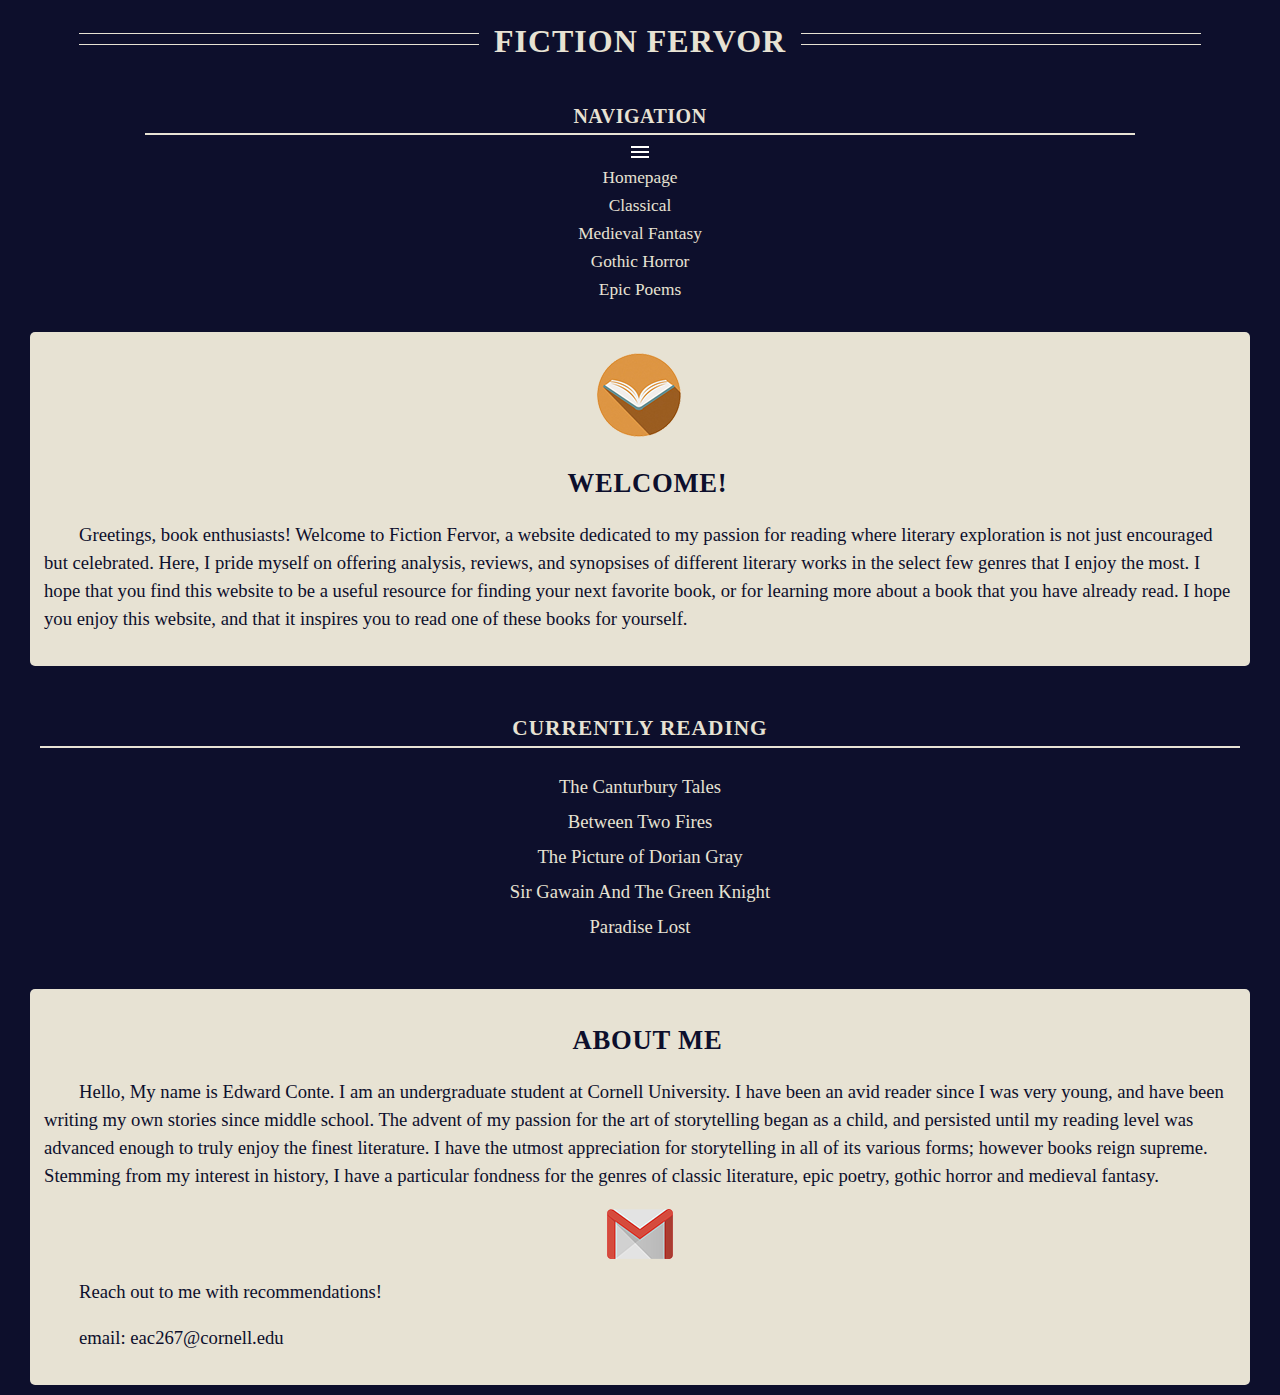
<file: index.html>
<!DOCTYPE html>
<html lang="en">

<head>
  <meta charset="UTF-8">
  <meta name="viewport" content="width=device-width, initial-scale=1">

  <title>Fiction Fervor</title>
  <link rel="stylesheet" href="styles/site.css">
</head>

<body>
    <section>
        <div>
            <!-- Page Header -->
            <header>
                <h1 class="pagetitle"><span>Fiction Fervor</span></h1>
            </header>
        </div>
    </section>

    <section>
        <div class="navmenu">
            <!-- Navigation Bar -->
            <nav>
                <h2 class="navh">Navigation</h2>
                <!-- Source: https://fonts.google.com/icons?selected=Material+Symbols+Outlined:menu_open:FILL@0;wght@400;GRAD@0;opsz@24&icon.platform=ios -->
                <img class="navimg" src="images/menu.png" alt="menu" height="24" width="24">
                    <ul>
                        <li><a href="index.html">Homepage</a></li>
                        <li><a href="classics.html">Classical</a></li>
                        <li><a href="fantasy.html">Medieval Fantasy</a></li>
                        <li><a href="horror.html">Gothic Horror</a></li>
                        <li><a href="poetry.html">Epic Poems</a></li>
                    </ul>
            </nav>
        </div>
    </section>

    <section>
        <div class="text">
            <!-- Source: https://www.pngwing.com/en/free-png-bruwz/download -->
            <img class="logo" src="images/book.png" alt="book" width="105" height="100">
            <h2>Welcome!</h2>
                <p>
                    <!-- Source: (original work) Edward Conte -->
                    Greetings, book enthusiasts!

                    Welcome to Fiction Fervor, a website dedicated to my passion for reading where literary exploration is not just encouraged but celebrated. Here, I pride myself on offering analysis, reviews, and synopsises of different literary works in the select few genres that I enjoy the most. I hope that you find this website to be a useful resource for finding your next favorite book, or for learning more about a book that you have already read. I hope you enjoy this website, and that it inspires you to read one of these books for yourself.
                </p>
        </div>
    </section>

    <section>
        <div class="current">
            <h3>Currently Reading</h3>
                <ul>
                    <li>The Canturbury Tales</li>
                    <li>Between Two Fires</li>
                    <li>The Picture of Dorian Gray</li>
                    <li>Sir Gawain And The Green Knight</li>
                    <li>Paradise Lost</li>
                </ul>
        </div>
    </section>

    <section>
        <div class="text">
            <!-- Source: (original work) Edward Conte -->
            <h2>About Me</h2>
                <p>
                    Hello, My name is Edward Conte. I am an undergraduate student at Cornell University. I have been an avid reader since I was very young, and have been writing my own stories since middle school. The advent of my passion for the art of storytelling began as a child, and persisted until my reading level was advanced enough to truly enjoy the finest literature. I have the utmost appreciation for storytelling in all of its various forms; however books reign supreme. Stemming from my interest in history, I have a particular fondness for the genres of classic literature, epic poetry, gothic horror and medieval fantasy.
                </p>
                <!-- Source: https://www.stickpng.com/img/icons-logos-emojis/tech-companies/google-gmail-logo -->
                <img class=gmail src="images/gmail.png" alt="gmail logo" height="50" width="66">
                    <p>Reach out to me with recommendations!</p>
                    <p>email: eac267@cornell.edu</p>
        </div>
    </section>

</body>

</html>
</file>
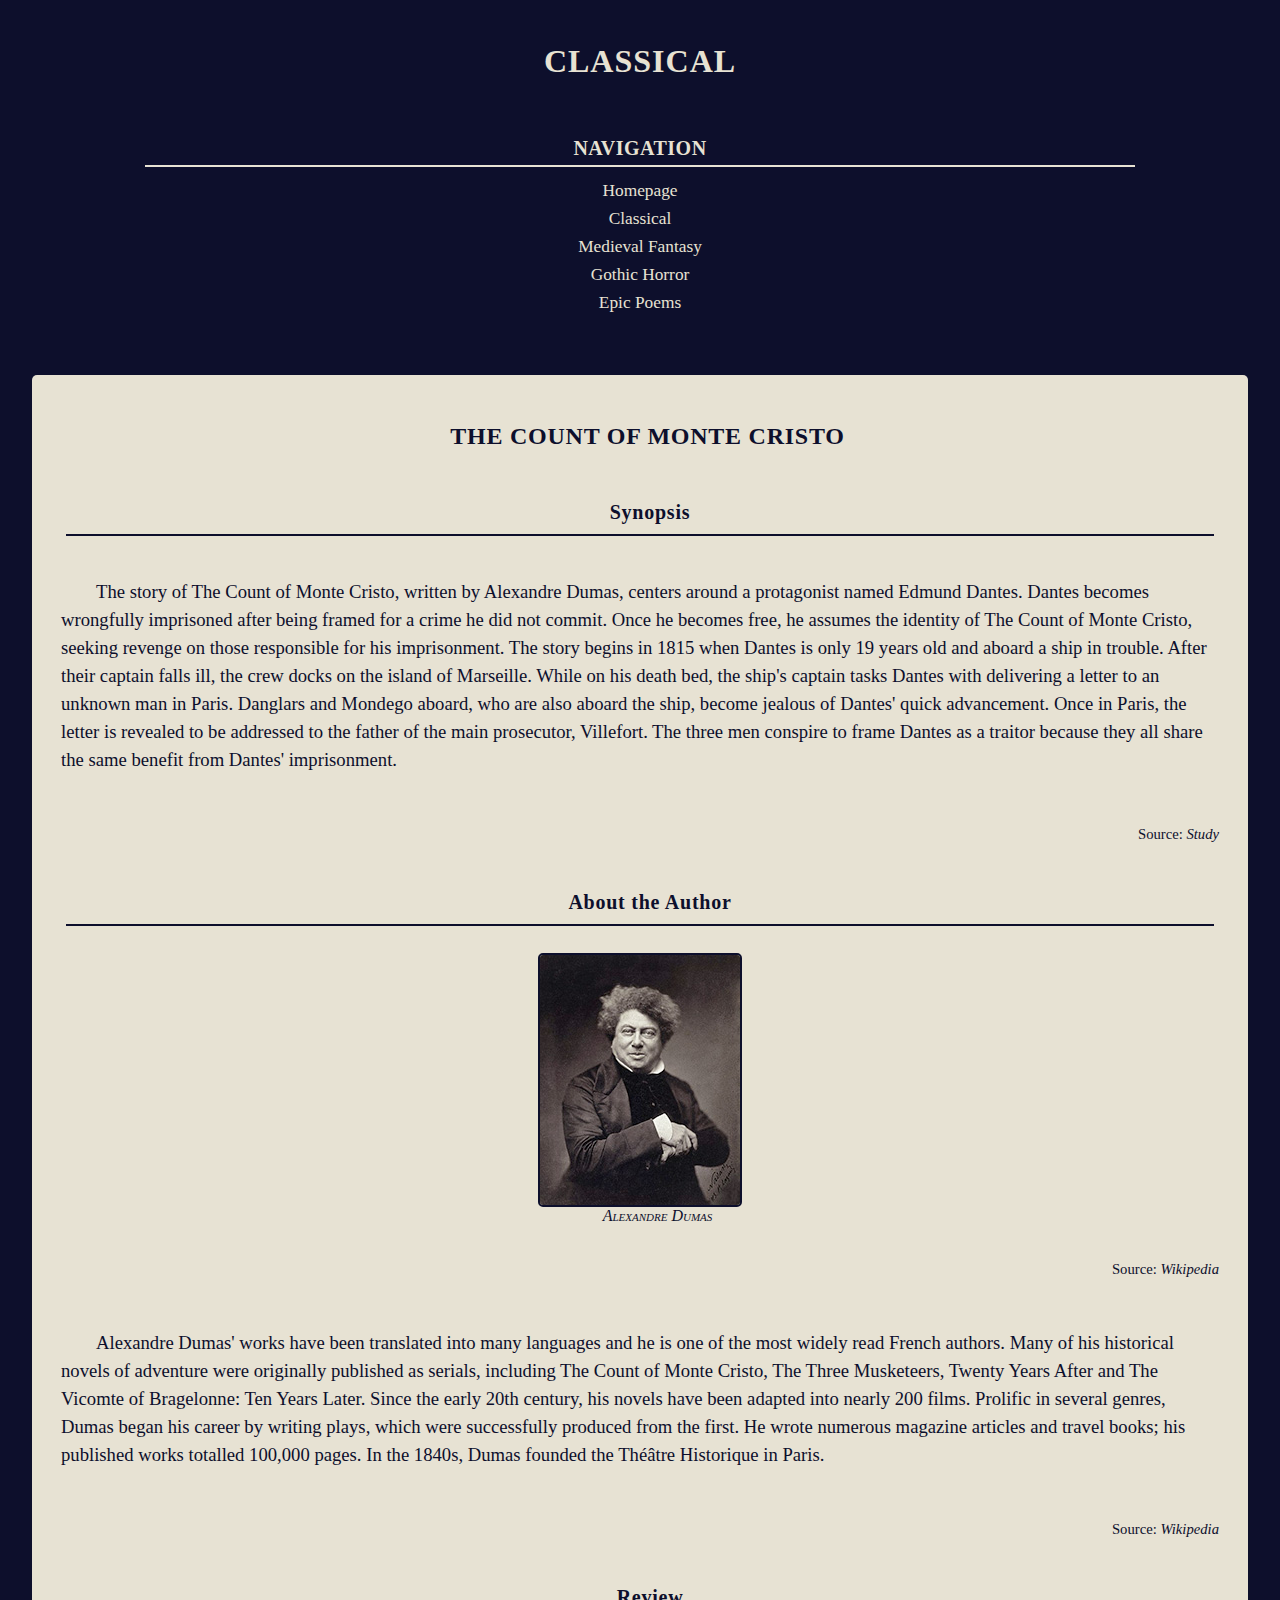
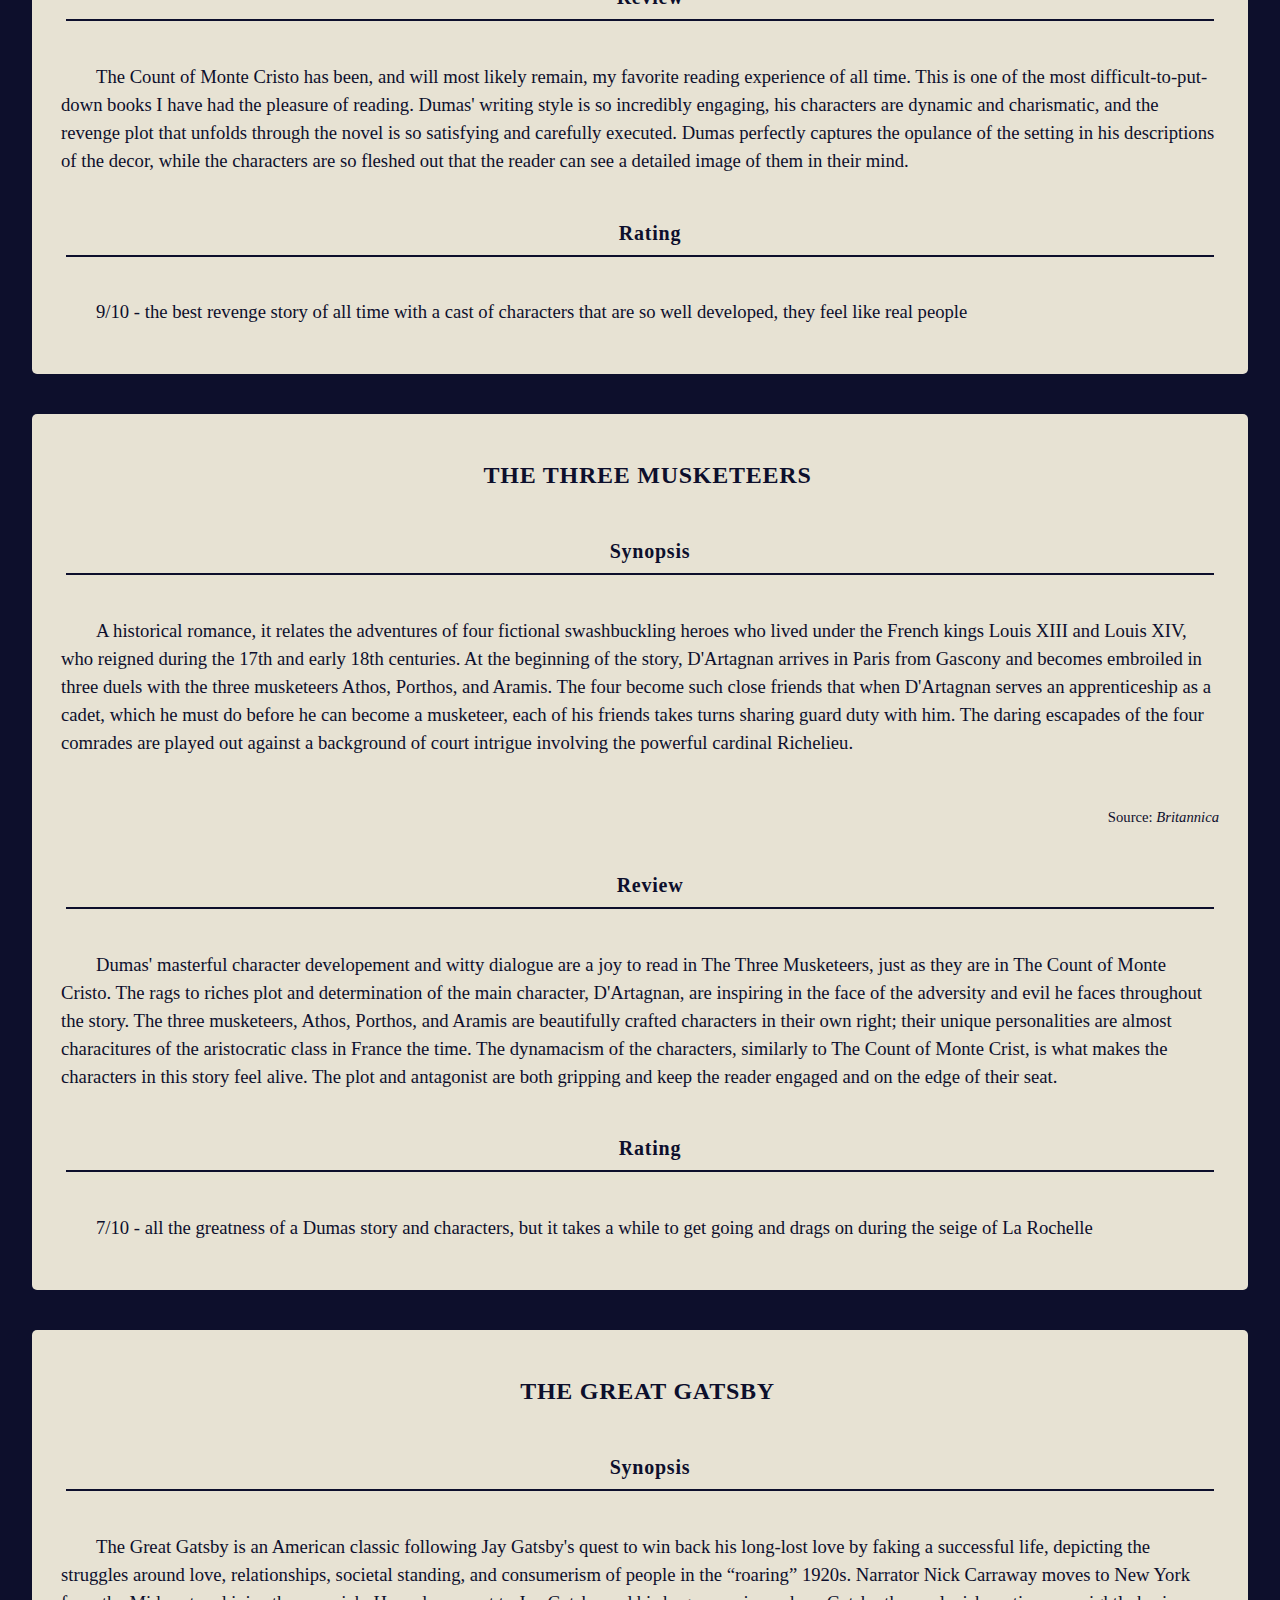
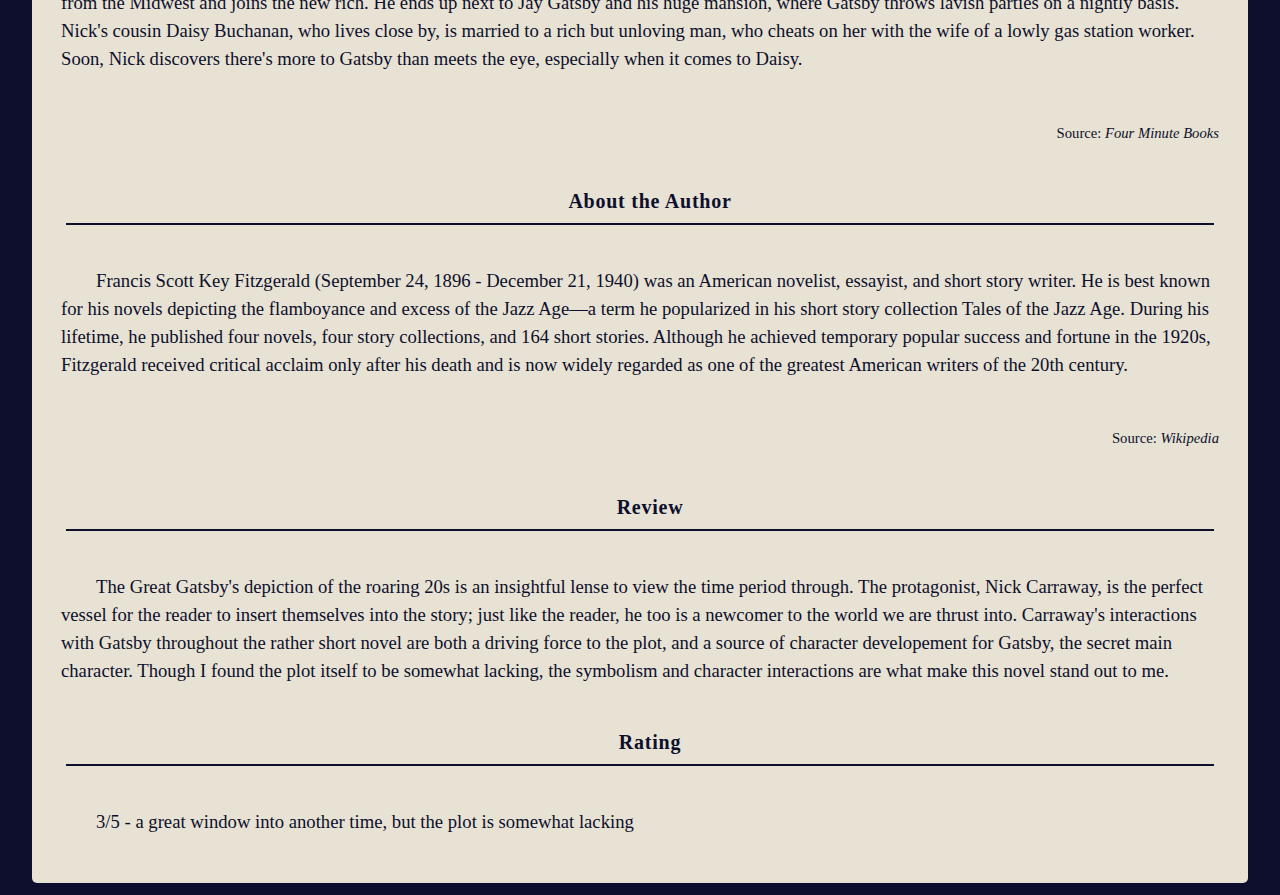
<file: classics.html>
<!DOCTYPE html>
<html lang="en">

<head>
  <meta charset="UTF-8">
  <meta name="viewport" content="width=device-width, initial-scale=1">

  <title>Classical</title>
  <link rel="stylesheet" href="styles/site.css">
</head>

<body>
  <section>
    <div class="pagetitle">
      <!-- Page Header -->
      <header>
        <h1 class="pagetitle">Classical</h1>
      </header>
    </div>
  </section>

  <section>
    <div class="navmenu">
    <!-- Navigation Bar -->
      <nav>
        <h2 class="navh">Navigation</h2>
          <ul>
            <li><a href="index.html">Homepage</a></li>
            <li><a href="classics.html">Classical</a></li>
            <li><a href="fantasy.html">Medieval Fantasy</a></li>
            <li><a href="horror.html">Gothic Horror</a></li>
            <li><a href="poetry.html">Epic Poems</a></li>
          </ul>
      </nav>
    </div>
  </section>

  <section>
    <div class="book">
      <h3>The Count of Monte Cristo</h3>

        <h4>Synopsis</h4>
          <p>
            The story of The Count of Monte Cristo, written by Alexandre Dumas, centers around a protagonist named Edmund Dantes. Dantes becomes wrongfully imprisoned after being framed for a crime he did not commit. Once he becomes free, he assumes the identity of The Count of Monte Cristo, seeking revenge on those responsible for his imprisonment.

            The story begins in 1815 when Dantes is only 19 years old and aboard a ship in trouble. After their captain falls ill, the crew docks on the island of Marseille. While on his death bed, the ship's captain tasks Dantes with delivering a letter to an unknown man in Paris. Danglars and Mondego aboard, who are also aboard the ship, become jealous of Dantes' quick advancement. Once in Paris, the letter is revealed to be addressed to the father of the main prosecutor, Villefort. The three men conspire to frame Dantes as a traitor because they all share the same benefit from Dantes' imprisonment.
          </p>
          <p class="cite">
            <!-- Source: https://study.com/academy/lesson/the-count-of-monte-cristo-summary-characters.html#:~:text=The%20Count%20of%20Monte%20Cristo%20follows%20the%20protagonist%2C%20Edmund%20Dantes,the%20Count%20of%20Monte%20Cristo. -->
            Source: <cite><a href="https://study.com/academy/lesson/the-count-of-monte-cristo-summary-characters.html#:~:text=The%20Count%20of%20Monte%20Cristo%20follows%20the%20protagonist%2C%20Edmund%20Dantes,the%20Count%20of%20Monte%20Cristo.">Study</a></cite>
          </p>

        <h4>About the Author</h4>
          <figure>
            <img src="images/dumas.jpg" alt="Alexandre Dumas" height="250" width="200">
            <figcaption>Alexandre Dumas</figcaption>
            </figure>
            <p class="cite">
              <!-- Source: https://en.wikipedia.org/wiki/Alexandre_Dumas -->
              Source: <cite><a href="https://en.wikipedia.org/wiki/Alexandre_Dumas">Wikipedia</a></cite>
            </p>

          <p>
            Alexandre Dumas' works have been translated into many languages and he is one of the most widely read French authors. Many of his historical novels of adventure were originally published as serials, including The Count of Monte Cristo, The Three Musketeers, Twenty Years After and The Vicomte of Bragelonne: Ten Years Later. Since the early 20th century, his novels have been adapted into nearly 200 films. Prolific in several genres, Dumas began his career by writing plays, which were successfully produced from the first. He wrote numerous magazine articles and travel books; his published works totalled 100,000 pages. In the 1840s, Dumas founded the Théâtre Historique in Paris.
          </p>
          <p class="cite">
            <!-- Source: https://en.wikipedia.org/wiki/Alexandre_Dumas -->
            Source: <cite><a href="https://en.wikipedia.org/wiki/Alexandre_Dumas">Wikipedia</a></cite>
          </p>

        <h4>Review</h4>
          <!-- Source: (orginal work) Edward Conte -->
          <p>
            The Count of Monte Cristo has been, and will most likely remain, my favorite reading experience of all time. This is one of the most difficult-to-put-down books I have had the pleasure of reading. Dumas' writing style is so incredibly engaging, his characters are dynamic and charismatic, and the revenge plot that unfolds through the novel is so satisfying and carefully executed. Dumas perfectly captures the opulance of the setting in his descriptions of the decor, while the characters are so fleshed out that the reader can see a detailed image of them in their mind.
          </p>

        <h4>Rating</h4>
          <!-- Source: (orginal work) Edward Conte -->
          <p>
            9/10 - the best revenge story of all time with a cast of characters that are so well developed, they feel like real people
          </p>
    </div>
  </section>

  <section>
    <div class="book">
      <h3>The Three Musketeers</h3>

        <h4>Synopsis</h4>
          <p>
            A historical romance, it relates the adventures of four fictional swashbuckling heroes who lived under the French kings Louis XIII and Louis XIV, who reigned during the 17th and early 18th centuries. At the beginning of the story, D'Artagnan arrives in Paris from Gascony and becomes embroiled in three duels with the three musketeers Athos, Porthos, and Aramis. The four become such close friends that when D'Artagnan serves an apprenticeship as a cadet, which he must do before he can become a musketeer, each of his friends takes turns sharing guard duty with him. The daring escapades of the four comrades are played out against a background of court intrigue involving the powerful cardinal Richelieu.
          </p>
          <p class="cite">
            <!-- Source: https://www.britannica.com/topic/The-Three-Musketeers -->
            Source: <cite><a href="https://www.britannica.com/topic/The-Three-Musketeers">Britannica</a></cite>
          </p>

        <h4>Review</h4>
          <!-- Source: (orginal work) Edward Conte -->
          <p>
            Dumas' masterful character developement and witty dialogue are a joy to read in The Three Musketeers, just as they are in The Count of Monte Cristo. The rags to riches plot and determination of the main character, D'Artagnan, are inspiring in the face of the adversity and evil he faces throughout the story. The three musketeers, Athos, Porthos, and Aramis are beautifully crafted characters in their own right; their unique personalities are almost characitures of the aristocratic class in France the time. The dynamacism of the characters, similarly to The Count of Monte Crist, is what makes the characters in this story feel alive. The plot and antagonist are both gripping and keep the reader engaged and on the edge of their seat.
          </p>

        <h4>Rating</h4>
          <!-- Source: (orginal work) Edward Conte -->
          <p>
            7/10 - all the greatness of a Dumas story and characters, but it takes a while to get going and drags on during the seige of La Rochelle
          </p>
    </div>
  </section>

  <section>
    <div class="book">
      <h3>The Great Gatsby</h3>

        <h4>Synopsis</h4>
          <p>
            The Great Gatsby is an American classic following Jay Gatsby's quest to win back his long-lost love by faking a successful life, depicting the struggles around love, relationships, societal standing, and consumerism of people in the “roaring” 1920s.

            Narrator Nick Carraway moves to New York from the Midwest and joins the new rich. He ends up next to Jay Gatsby and his huge mansion, where Gatsby throws lavish parties on a nightly basis. Nick's cousin Daisy Buchanan, who lives close by, is married to a rich but unloving man, who cheats on her with the wife of a lowly gas station worker. Soon, Nick discovers there's more to Gatsby than meets the eye, especially when it comes to Daisy.
          </p>
          <p class="cite">
            <!-- Source: https://fourminutebooks.com/the-great-gatsby-summary/#:~:text=1%2DSentence%2DSummary%3A%20The,in%20the%20%E2%80%9Croaring%E2%80%9D%201920s. -->
            Source: <cite><a href="https://fourminutebooks.com/the-great-gatsby-summary/#:~:text=1%2DSentence%2DSummary%3A%20The,in%20the%20%E2%80%9Croaring%E2%80%9D%201920s.">Four Minute Books</a></cite>
          </p>

        <h4>About the Author</h4>
          <p>
            Francis Scott Key Fitzgerald (September 24, 1896 - December 21, 1940) was an American novelist, essayist, and short story writer. He is best known for his novels depicting the flamboyance and excess of the Jazz Age—a term he popularized in his short story collection Tales of the Jazz Age. During his lifetime, he published four novels, four story collections, and 164 short stories. Although he achieved temporary popular success and fortune in the 1920s, Fitzgerald received critical acclaim only after his death and is now widely regarded as one of the greatest American writers of the 20th century.
          </p>
          <p class="cite">
            <!-- Source: https://en.wikipedia.org/wiki/F._Scott_Fitzgerald -->
            Source: <cite><a href="https://en.wikipedia.org/wiki/F._Scott_Fitzgerald">Wikipedia</a></cite>
          </p>

        <h4>Review</h4>
          <!-- Source: (orginal work) Edward Conte -->
          <p>
            The Great Gatsby's depiction of the roaring 20s is an insightful lense to view the time period through. The protagonist, Nick Carraway, is the perfect vessel for the reader to insert themselves into the story; just like the reader, he too is a newcomer to the world we are thrust into. Carraway's interactions with Gatsby throughout the rather short novel are both a driving force to the plot, and a source of character developement for Gatsby, the secret main character. Though I found the plot itself to be somewhat lacking, the symbolism and character interactions are what make this novel stand out to me.
          </p>

        <h4>Rating</h4>
          <!-- Source: (orginal work) Edward Conte -->
          <p>
            3/5 - a great window into another time, but the plot is somewhat lacking
          </p>
    </div>
  </section>

</body>

</html>
</file>
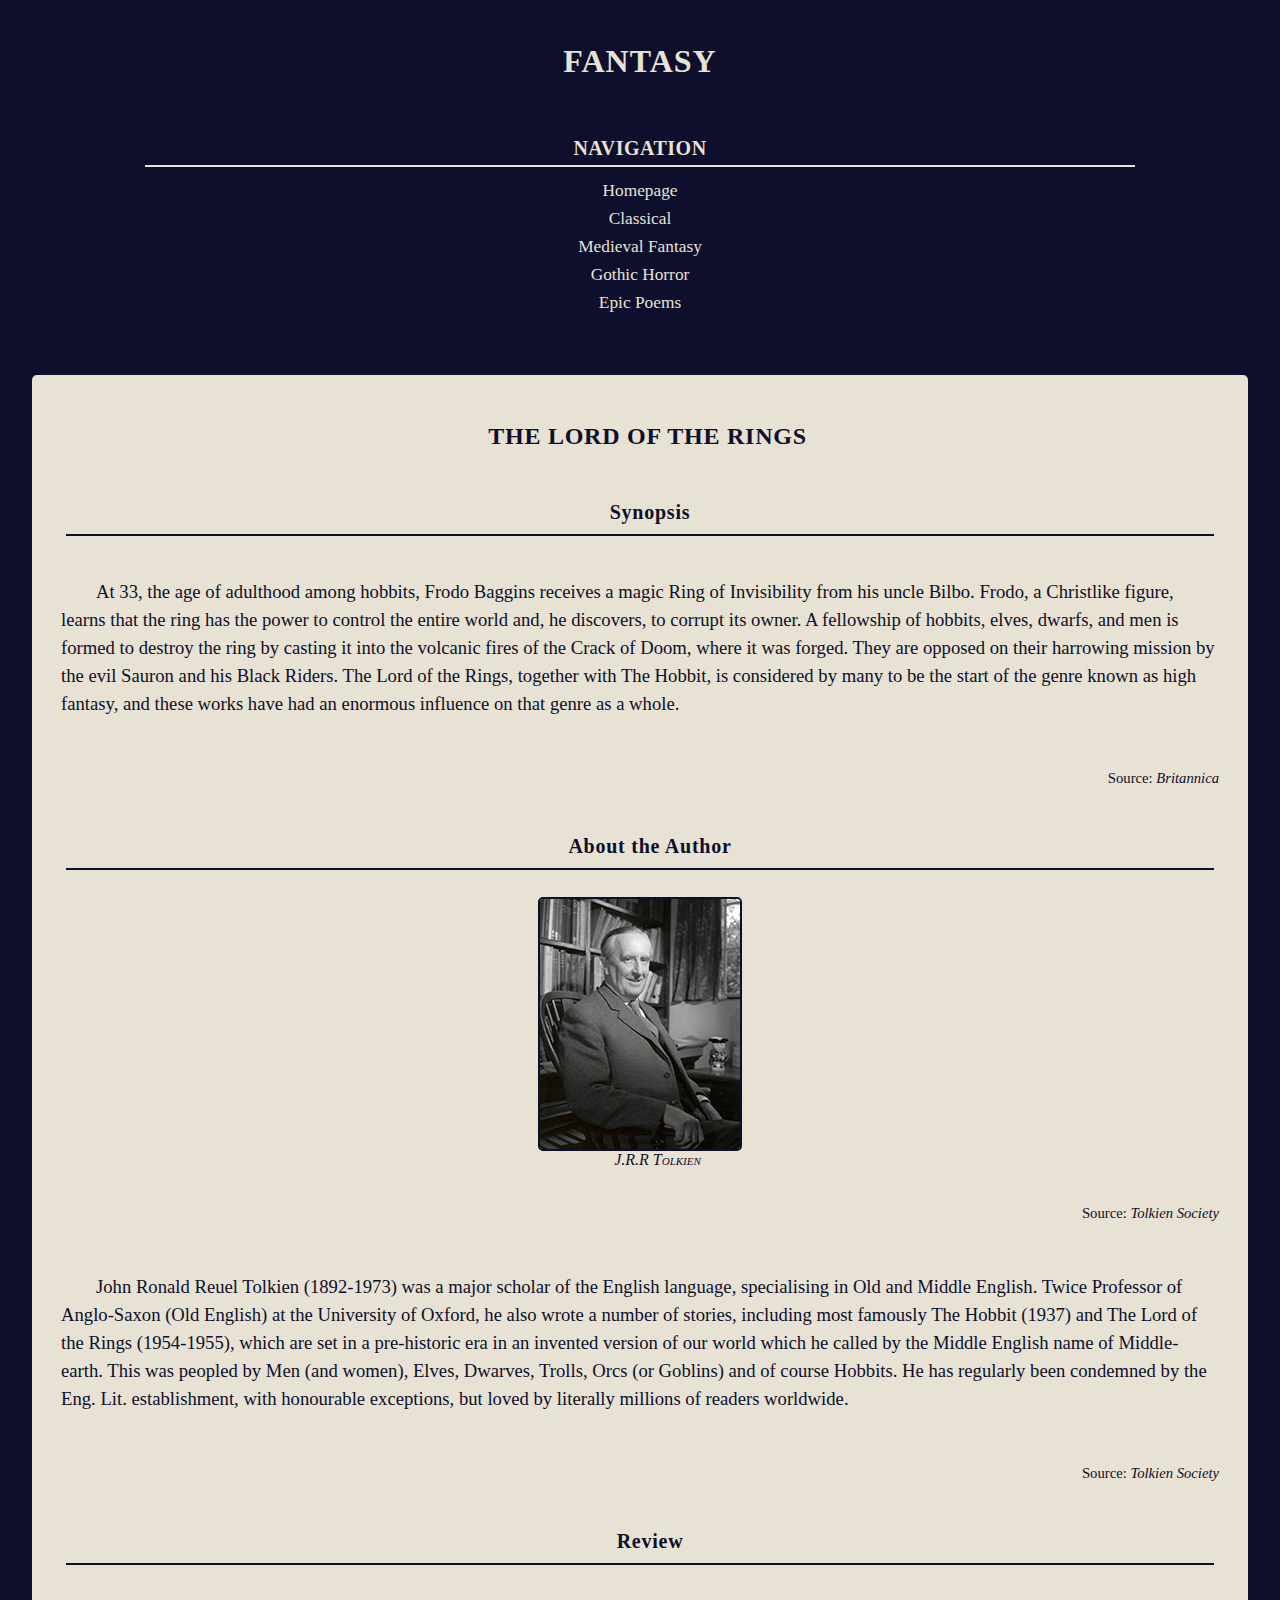
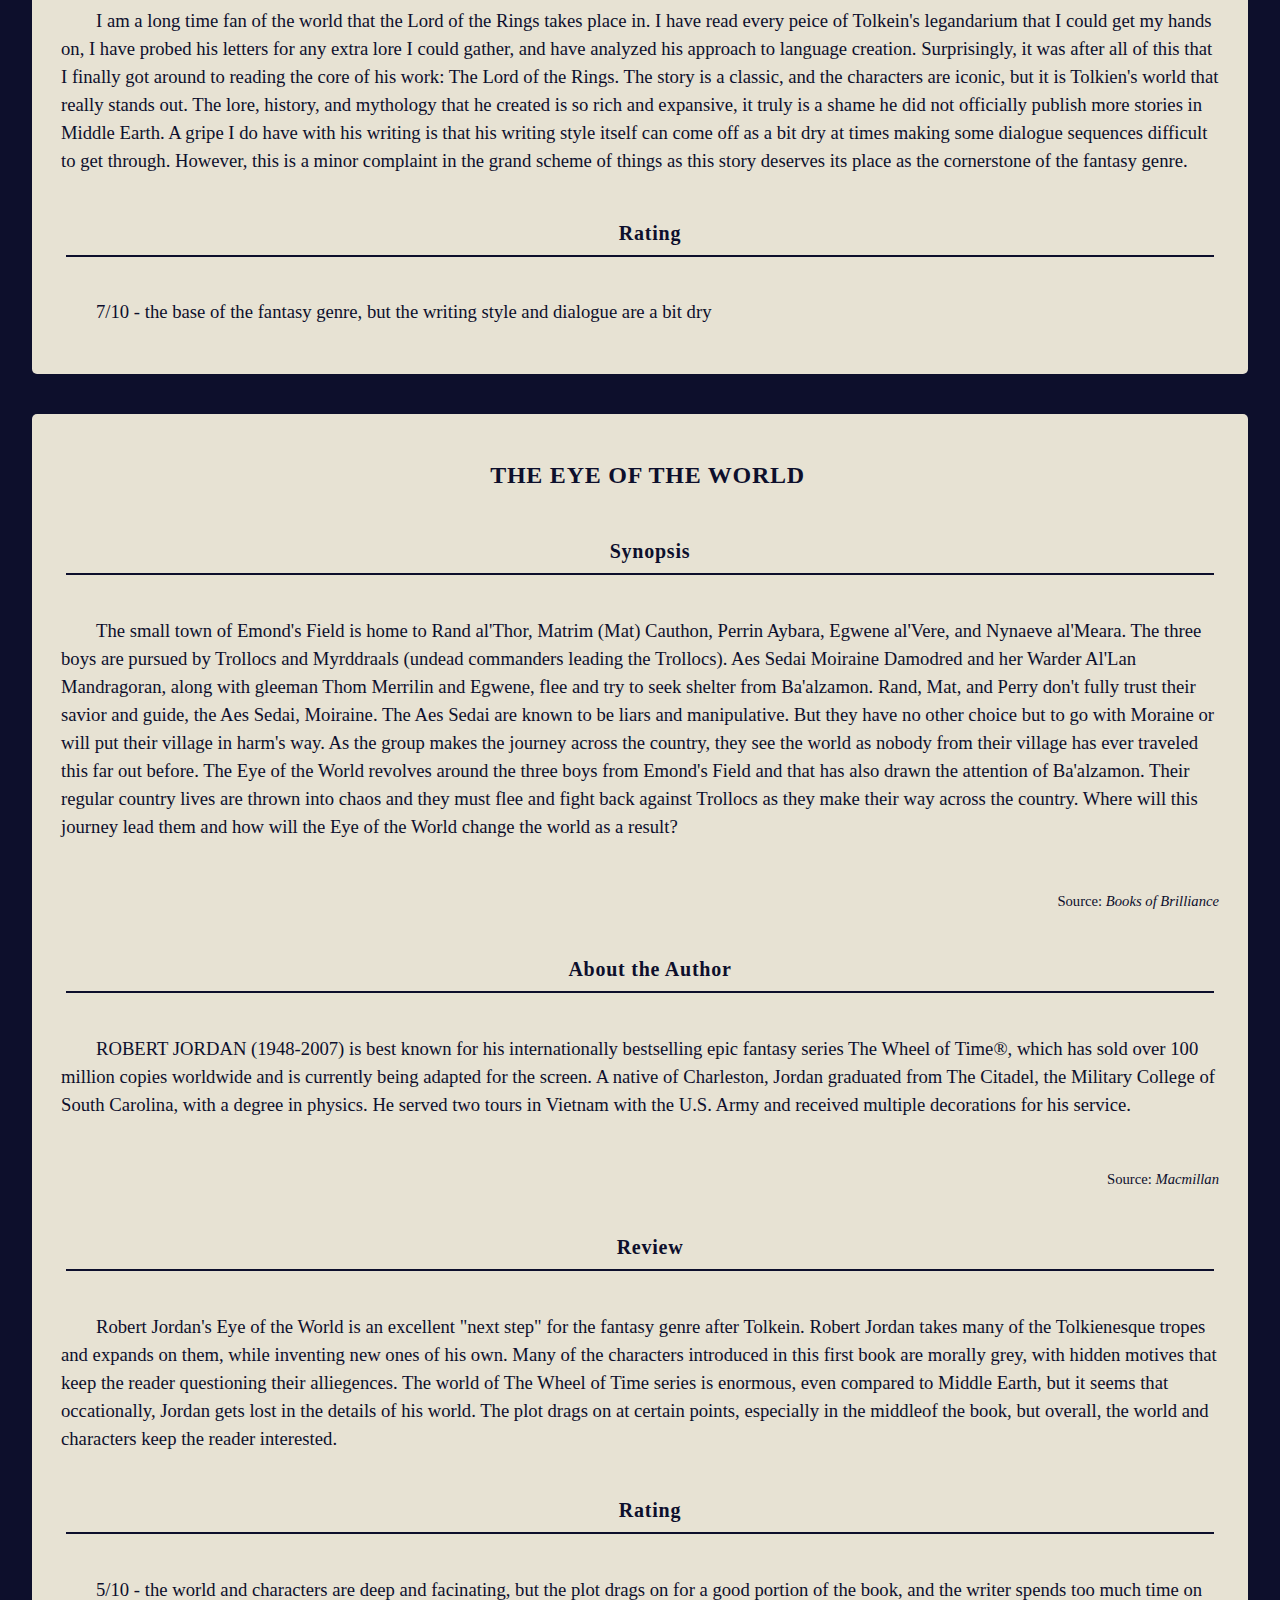
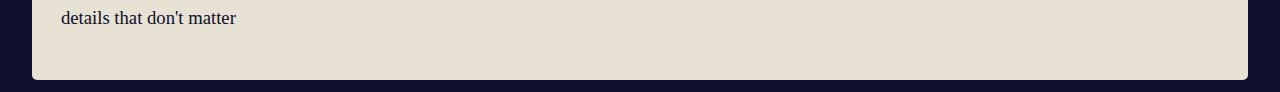
<file: fantasy.html>
<!DOCTYPE html>
<html lang="en">

<head>
  <meta charset="UTF-8">
  <meta name="viewport" content="width=device-width, initial-scale=1">

  <title>Medieval Fantasy</title>
  <link rel="stylesheet" href="styles/site.css">
</head>

<body>
  <section>
    <div class="pagetitle">
      <!-- Page Header -->
      <header>
        <h1 class="pagetitle">Fantasy</h1>
      </header>
    </div>
  </section>

  <section>
    <div class="navmenu">
    <!-- Navigation Bar -->
      <nav>
        <h2 class="navh">Navigation</h2>
          <ul>
            <li><a href="index.html">Homepage</a></li>
            <li><a href="classics.html">Classical</a></li>
            <li><a href="fantasy.html">Medieval Fantasy</a></li>
            <li><a href="horror.html">Gothic Horror</a></li>
            <li><a href="poetry.html">Epic Poems</a></li>
          </ul>
      </nav>
    </div>
  </section>

  <section>
    <div class="book">
      <h3>The Lord of the Rings</h3>

        <h4>Synopsis</h4>
          <p>
            At 33, the age of adulthood among hobbits, Frodo Baggins receives a magic Ring of Invisibility from his uncle Bilbo. Frodo, a Christlike figure, learns that the ring has the power to control the entire world and, he discovers, to corrupt its owner. A fellowship of hobbits, elves, dwarfs, and men is formed to destroy the ring by casting it into the volcanic fires of the Crack of Doom, where it was forged. They are opposed on their harrowing mission by the evil Sauron and his Black Riders.

            The Lord of the Rings, together with The Hobbit, is considered by many to be the start of the genre known as high fantasy, and these works have had an enormous influence on that genre as a whole.
          </p>
          <p class="cite">
            <!-- Source: https://www.britannica.com/topic/The-Lord-of-the-Rings -->
            Source: <cite><a href="https://www.britannica.com/topic/The-Lord-of-the-Rings">Britannica</a></cite>
          </p>

        <h4>About the Author</h4>
          <figure>
            <img src="images/tolkien.jpg" alt="J.R.R Tolkien" height="250" width="200">
            <figcaption>J.R.R Tolkien</figcaption>
          </figure>
          <p class="cite">
            <!-- Source: https://www.tolkiensociety.org/author/biography/ -->
            Source: <cite><a href="https://www.tolkiensociety.org/author/biography/">Tolkien Society</a></cite>
          </p>

          <p>
            John Ronald Reuel Tolkien (1892-1973) was a major scholar of the English language, specialising in Old and Middle English. Twice Professor of Anglo-Saxon (Old English) at the University of Oxford, he also wrote a number of stories, including most famously The Hobbit (1937) and The Lord of the Rings (1954-1955), which are set in a pre-historic era in an invented version of our world which he called by the Middle English name of Middle-earth. This was peopled by Men (and women), Elves, Dwarves, Trolls, Orcs (or Goblins) and of course Hobbits. He has regularly been condemned by the Eng. Lit. establishment, with honourable exceptions, but loved by literally millions of readers worldwide.
          </p>
          <p class="cite">
            <!-- Source: https://www.tolkiensociety.org/author/biography/ -->
            Source: <cite><a href="https://www.tolkiensociety.org/author/biography/">Tolkien Society</a></cite>
          </p>

        <h4>Review</h4>
          <!-- Source: (original work) Edward Conte -->
          <p>
            I am a long time fan of the world that the Lord of the Rings takes place in. I have read every peice of Tolkein's legandarium that I could get my hands on, I have probed his letters for any extra lore I could gather, and have analyzed his approach to language creation. Surprisingly, it was after all of this that I finally got around to reading the core of his work: The Lord of the Rings. The story is a classic, and the characters are iconic, but it is Tolkien's world that really stands out. The lore, history, and mythology that he created is so rich and expansive, it truly is a shame he did not officially publish more stories in Middle Earth. A gripe I do have with his writing is that his writing style itself can come off as a bit dry at times making some dialogue sequences difficult to get through. However, this is a minor complaint in the grand scheme of things as this story deserves its place as the cornerstone of the fantasy genre.
          </p>

        <h4>Rating</h4>
          <!-- Source: (original work) Edward Conte -->
          <p>
            7/10 - the base of the fantasy genre, but the writing style and dialogue are a bit dry
          </p>
    </div>
  </section>

  <section>
    <div class="book">
      <h3>The Eye of the World</h3>

        <h4>Synopsis</h4>
          <p>
            The small town of Emond's Field is home to Rand al'Thor, Matrim (Mat) Cauthon, Perrin Aybara, Egwene al'Vere, and Nynaeve al'Meara. The three boys are pursued by Trollocs and Myrddraals (undead commanders leading the Trollocs). Aes Sedai Moiraine Damodred and her Warder Al'Lan Mandragoran, along with gleeman Thom Merrilin and Egwene, flee and try to seek shelter from Ba'alzamon.

            Rand, Mat, and Perry don't fully trust their savior and guide, the Aes Sedai, Moiraine. The Aes Sedai are known to be liars and manipulative. But they have no other choice but to go with Moraine or will put their village in harm's way. As the group makes the journey across the country, they see the world as nobody from their village has ever traveled this far out before.

            The Eye of the World revolves around the three boys from Emond's Field and that has also drawn the attention of Ba'alzamon. Their regular country lives are thrown into chaos and they must flee and fight back against Trollocs as they make their way across the country. Where will this journey lead them and how will the Eye of the World change the world as a result?
          </p>
          <p class="cite">
            <!-- Source: https://booksofbrilliance.com/2022/09/03/the-eye-of-the-world/#:~:text=The%20Eye%20of%20the%20World%20revolves%20around%20the%20three%20boys,their%20way%20across%20the%20country. -->
            Source: <cite><a href="https://booksofbrilliance.com/2022/09/03/the-eye-of-the-world/#:~:text=The%20Eye%20of%20the%20World%20revolves%20around%20the%20three%20boys,their%20way%20across%20the%20country.">Books of Brilliance</a></cite>
          </p>

        <h4>About the Author</h4>
          <p>
            ROBERT JORDAN (1948-2007) is best known for his internationally bestselling epic fantasy series The Wheel of Time®, which has sold over 100 million copies worldwide and is currently being adapted for the screen. A native of Charleston, Jordan graduated from The Citadel, the Military College of South Carolina, with a degree in physics. He served two tours in Vietnam with the U.S. Army and received multiple decorations for his service.
          </p>
          <p class="cite">
            <!-- Source: https://us.macmillan.com/author/robertjordan -->
            Source: <cite><a href="https://us.macmillan.com/author/robertjordan">Macmillan</a></cite>
          </p>

        <h4>Review</h4>
          <!-- Source: (original work) Edward Conte -->
          <p>
            Robert Jordan's Eye of the World is an excellent "next step" for the fantasy genre after Tolkein. Robert Jordan takes many of the Tolkienesque tropes and expands on them, while inventing new ones of his own. Many of the characters introduced in this first book are morally grey, with hidden motives that keep the reader questioning their alliegences. The world of The Wheel of Time series is enormous, even compared to Middle Earth, but it seems that occationally, Jordan gets lost in the details of his world. The plot drags on at certain points, especially in the middleof the book, but overall, the world and characters keep the reader interested.
          </p>

        <h4>Rating</h4>
          <!-- Source: (original work) Edward Conte -->
          <p>
            5/10 - the world and characters are deep and facinating, but the plot drags on for a good portion of the book, and the writer spends too much time on details that don't matter
          </p>
    </div>
  </section>

</body>

</html>
</file>
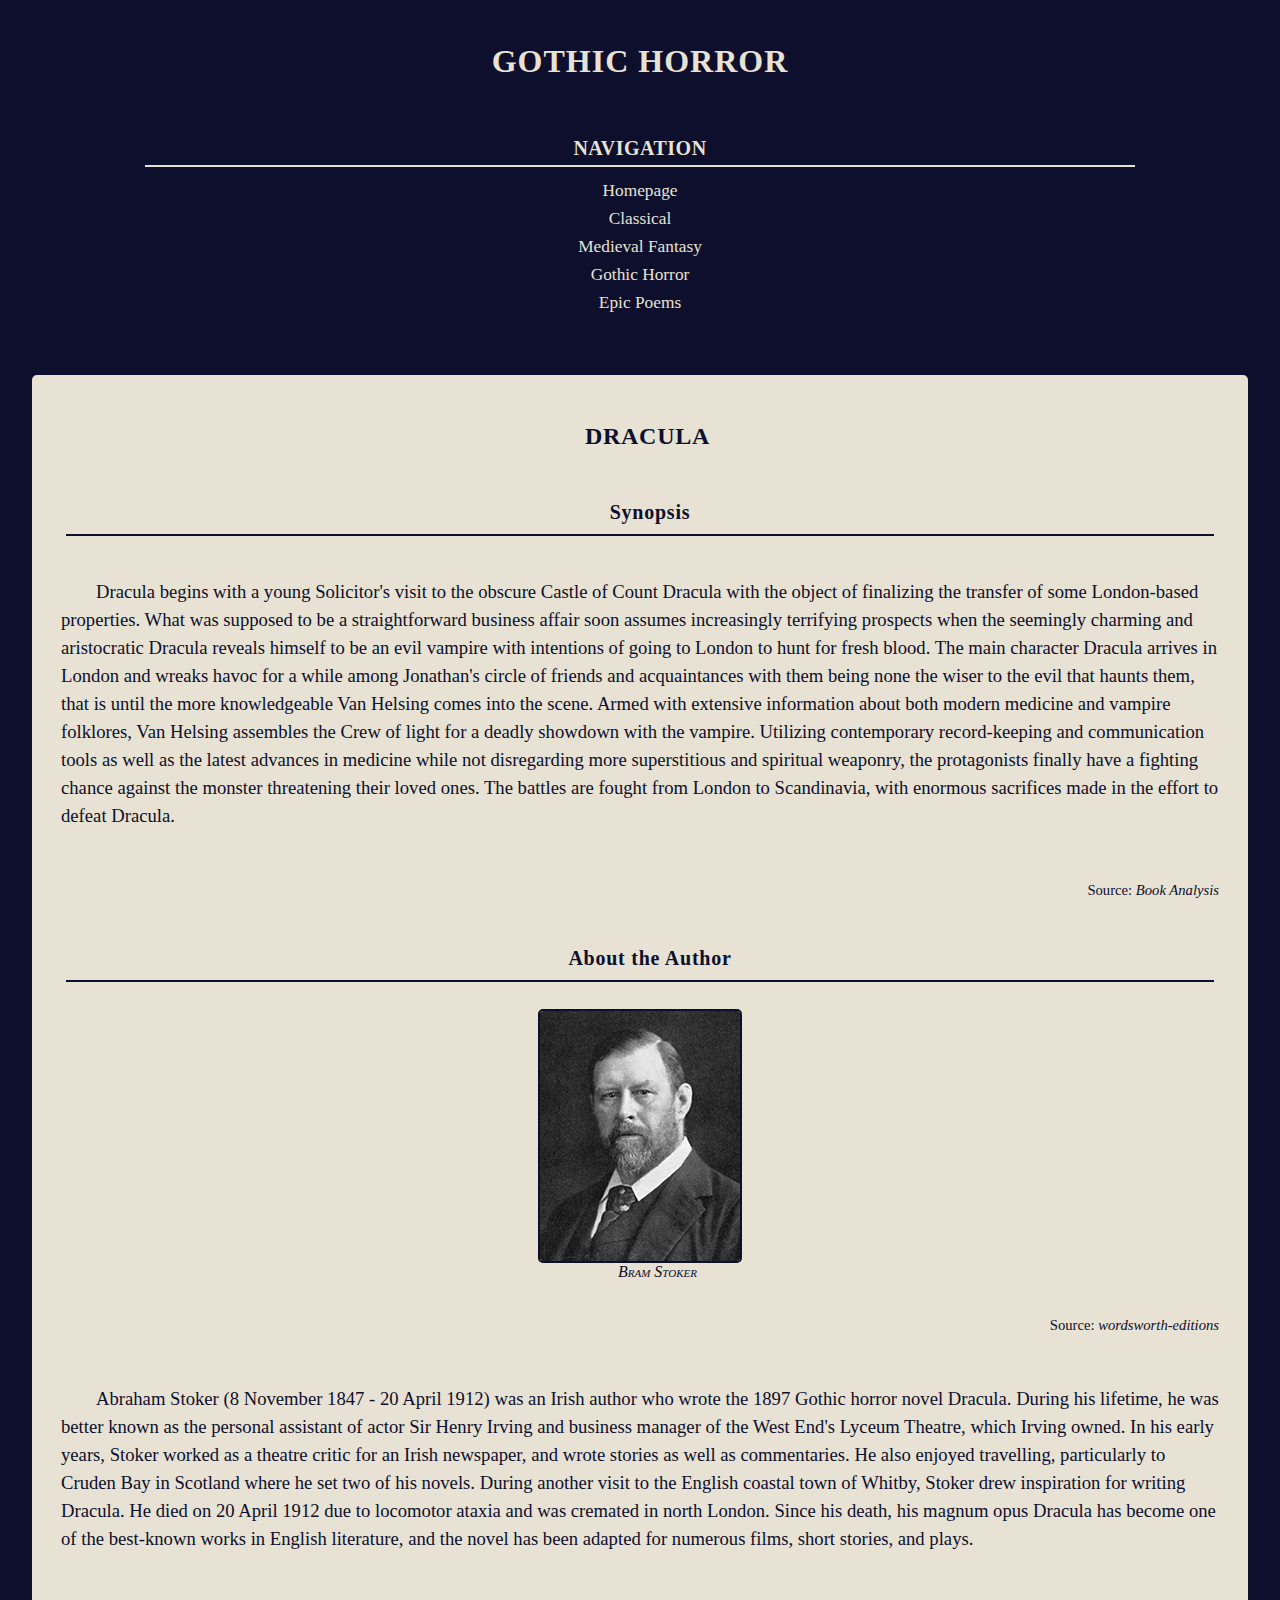
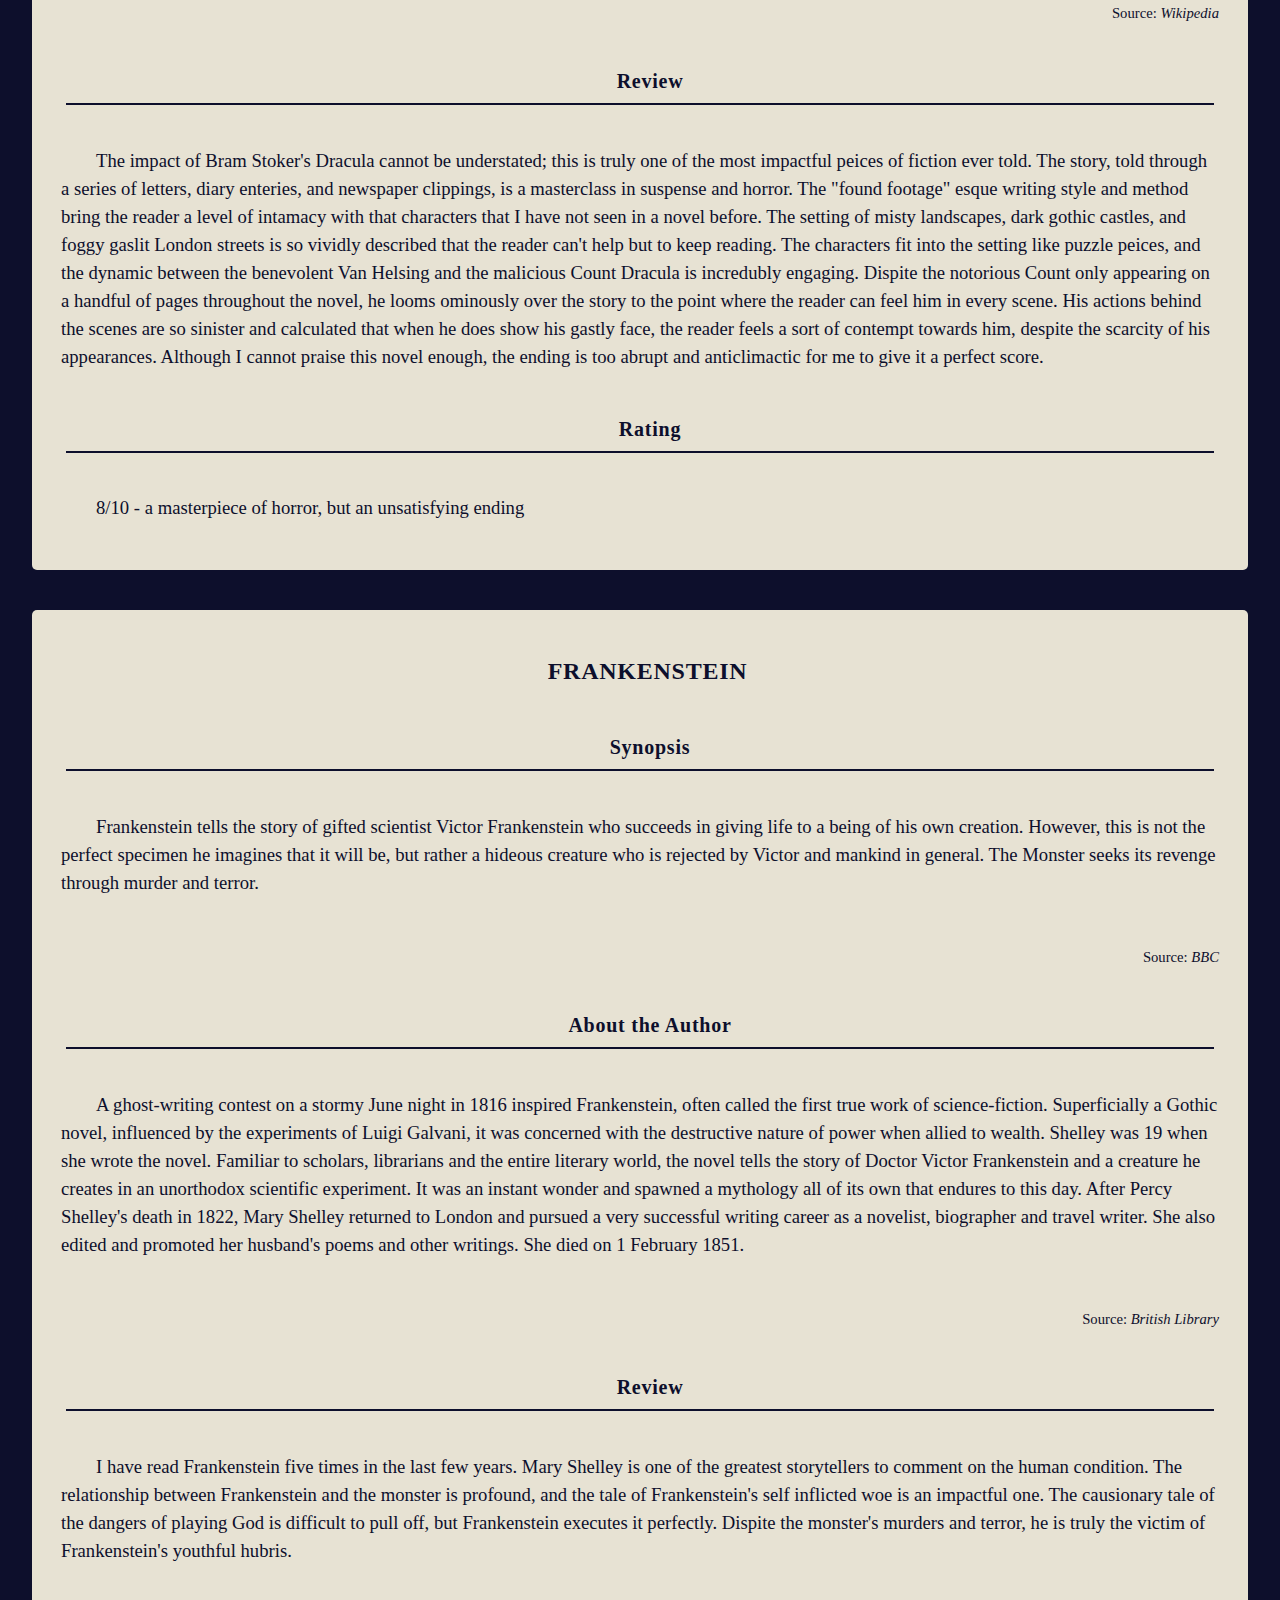
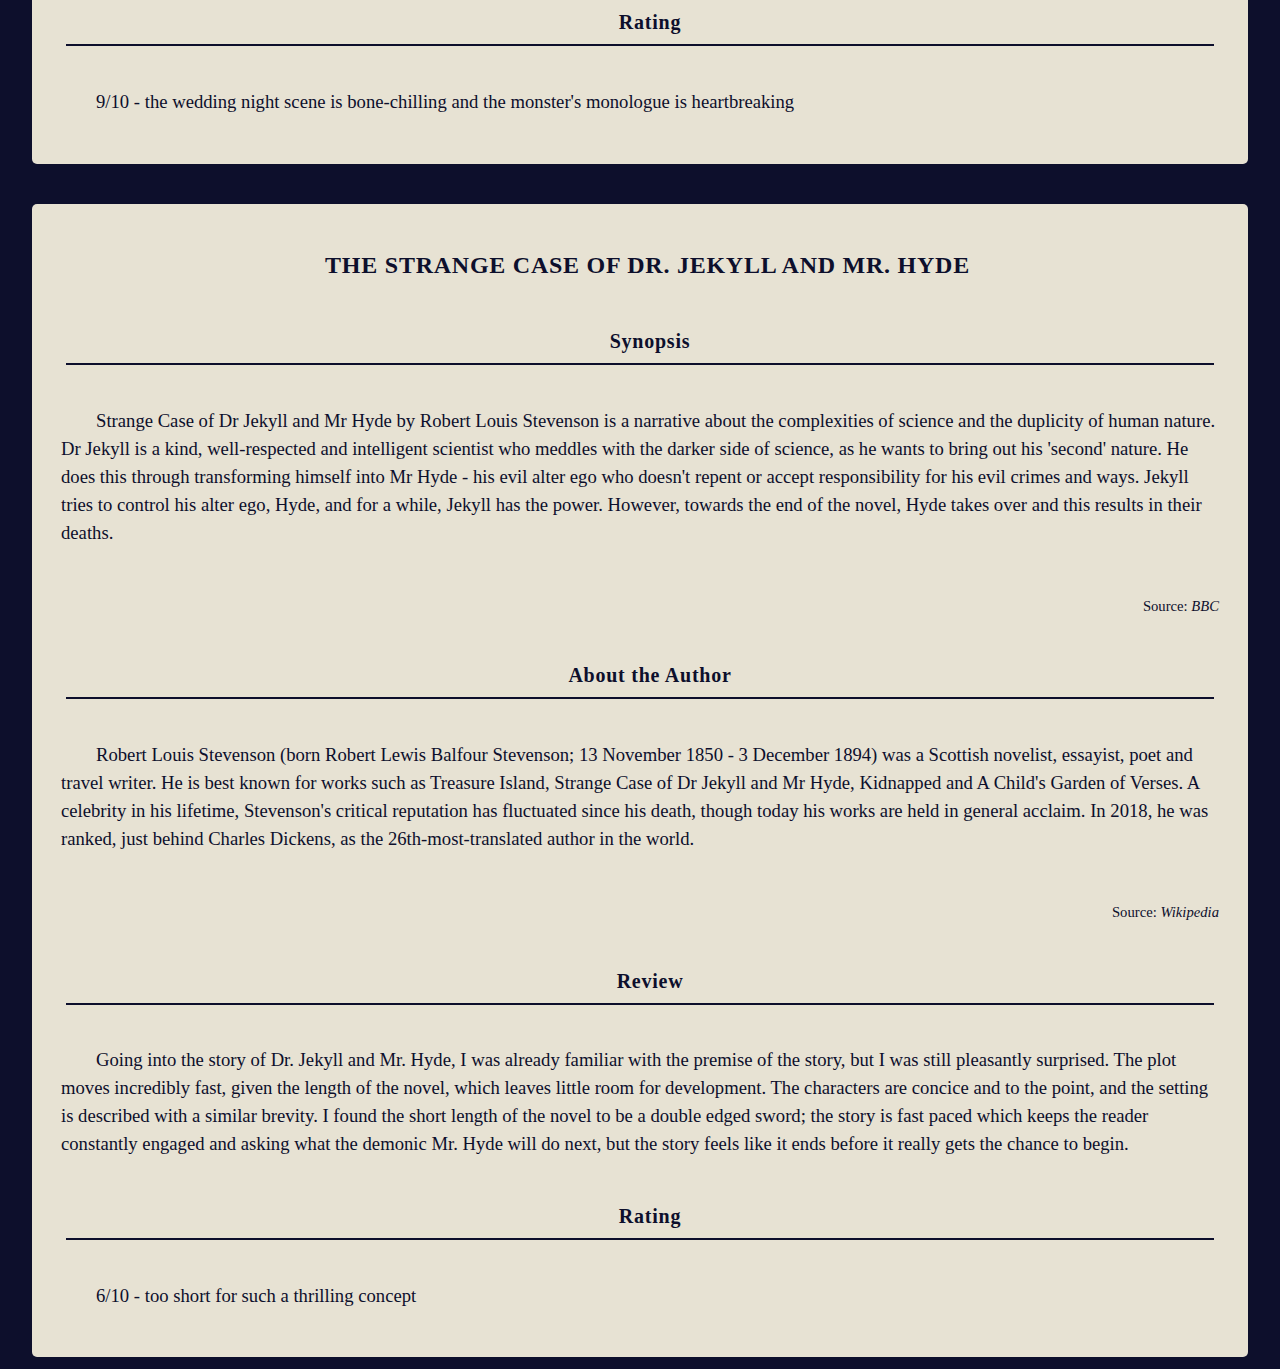
<file: horror.html>
<!DOCTYPE html>
<html lang="en">

<head>
  <meta charset="UTF-8">
  <meta name="viewport" content="width=device-width, initial-scale=1">

  <title>Gothic Horror</title>
  <link rel="stylesheet" href="styles/site.css">
</head>

<body>
  <section>
    <div class="pagetitle">
      <!-- Page Header -->
      <header>
        <h1 class="pagetitle">Gothic Horror</h1>
      </header>
    </div>
  </section>

  <section>
    <div class="navmenu">
    <!-- Navigation Bar -->
      <nav>
        <h2 class="navh">Navigation</h2>
          <ul>
            <li><a href="index.html">Homepage</a></li>
            <li><a href="classics.html">Classical</a></li>
            <li><a href="fantasy.html">Medieval Fantasy</a></li>
            <li><a href="horror.html">Gothic Horror</a></li>
            <li><a href="poetry.html">Epic Poems</a></li>
          </ul>
      </nav>
    </div>
  </section>

  <section>
    <div class="book">
      <h3>Dracula</h3>

        <h4>Synopsis</h4>
          <p>
            Dracula begins with a young Solicitor's visit to the obscure Castle of Count Dracula with the object of finalizing the transfer of some London-based properties. What was supposed to be a straightforward business affair soon assumes increasingly terrifying prospects when the seemingly charming and aristocratic Dracula reveals himself to be an evil vampire with intentions of going to London to hunt for fresh blood.

            The main character Dracula arrives in London and wreaks havoc for a while among Jonathan's circle of friends and acquaintances with them being none the wiser to the evil that haunts them, that is until the more knowledgeable Van Helsing comes into the scene. Armed with extensive information about both modern medicine and vampire folklores, Van Helsing assembles the Crew of light for a deadly showdown with the vampire. Utilizing contemporary record-keeping and communication tools as well as the latest advances in medicine while not disregarding more superstitious and spiritual weaponry, the protagonists finally have a fighting chance against the monster threatening their loved ones. The battles are fought from London to Scandinavia, with enormous sacrifices made in the effort to defeat Dracula.
          </p>
          <p class="cite">
            <!-- Source: https://bookanalysis.com/bram-stoker/dracula/summary/ -->
            Source: <cite><a href="https://bookanalysis.com/bram-stoker/dracula/summary/">Book Analysis</a></cite>
          </p>

        <h4>About the Author</h4>
          <figure>
            <img src="images/stoker.jpg" alt="Bram Stoker" height="250" width="200">
            <figcaption>Bram Stoker</figcaption>
          </figure>
          <p class="cite">
            <!-- Source: https://wordsworth-editions.com/book-author/stoker-bram/ -->
            Source: <cite><a href="https://wordsworth-editions.com/book-author/stoker-bram/">wordsworth-editions</a></cite>
          </p>

          <p>
            Abraham Stoker (8 November 1847 - 20 April 1912) was an Irish author who wrote the 1897 Gothic horror novel Dracula. During his lifetime, he was better known as the personal assistant of actor Sir Henry Irving and business manager of the West End's Lyceum Theatre, which Irving owned.

            In his early years, Stoker worked as a theatre critic for an Irish newspaper, and wrote stories as well as commentaries. He also enjoyed travelling, particularly to Cruden Bay in Scotland where he set two of his novels. During another visit to the English coastal town of Whitby, Stoker drew inspiration for writing Dracula. He died on 20 April 1912 due to locomotor ataxia and was cremated in north London. Since his death, his magnum opus Dracula has become one of the best-known works in English literature, and the novel has been adapted for numerous films, short stories, and plays.
          </p>
          <p class="cite">
            <!-- Source: https://en.wikipedia.org/wiki/Bram_Stoker -->
            Source: <cite><a href="https://en.wikipedia.org/wiki/Bram_Stoker">Wikipedia</a></cite>
          </p>

        <h4>Review</h4>
          <!-- Source: (orginal work) Edward Conte -->
          <p>
            The impact of Bram Stoker's Dracula cannot be understated; this is truly one of the most impactful peices of fiction ever told. The story, told through a series of letters, diary enteries, and newspaper clippings, is a masterclass in suspense and horror. The "found footage" esque writing style and method bring the reader a level of intamacy with that characters that I have not seen in a novel before. The setting of misty landscapes, dark gothic castles, and foggy gaslit London streets is so vividly described that the reader can't help but to keep reading. The characters fit into the setting like puzzle peices, and the dynamic between the benevolent Van Helsing and the malicious Count Dracula is incredubly engaging. Dispite the notorious Count only appearing on a handful of pages throughout the novel, he looms ominously over the story to the point where the reader can feel him in every scene. His actions behind the scenes are so sinister and calculated that when he does show his gastly face, the reader feels a sort of contempt towards him, despite the scarcity of his appearances. Although I cannot praise this novel enough, the ending is too abrupt and anticlimactic for me to give it a perfect score.
          </p>

        <h4>Rating</h4>
          <!-- Source: (orginal work) Edward Conte -->
          <p>
            8/10 - a masterpiece of horror, but an unsatisfying ending
          </p>
    </div>
  </section>

  <section>
    <div class="book">
      <h3>Frankenstein</h3>

        <h4>Synopsis</h4>
          <p>
            Frankenstein tells the story of gifted scientist Victor Frankenstein who succeeds in giving life to a being of his own creation. However, this is not the perfect specimen he imagines that it will be, but rather a hideous creature who is rejected by Victor and mankind in general. The Monster seeks its revenge through murder and terror.
          </p>
          <p class="cite">
            <!-- Source: https://www.bbc.co.uk/bitesize/guides/z2s3j6f/revision/1#:~:text=1%20of%205-,Frankenstein%20%2D%20Plot%20summary,Victor%20and%20mankind%20in%20general. -->
            Source: <cite><a href= https://www.bbc.co.uk/bitesize/guides/z2s3j6f/revision/1#:~:text>BBC</a></cite>
          </p>

        <h4>About the Author</h4>
          <p>
            A ghost-writing contest on a stormy June night in 1816 inspired Frankenstein, often called the first true work of science-fiction. Superficially a Gothic novel, influenced by the experiments of Luigi Galvani, it was concerned with the destructive nature of power when allied to wealth. Shelley was 19 when she wrote the novel.

            Familiar to scholars, librarians and the entire literary world, the novel tells the story of Doctor Victor Frankenstein and a creature he creates in an unorthodox scientific experiment. It was an instant wonder and spawned a mythology all of its own that endures to this day.

            After Percy Shelley's death in 1822, Mary Shelley returned to London and pursued a very successful writing career as a novelist, biographer and travel writer. She also edited and promoted her husband's poems and other writings. She died on 1 February 1851.
          </p>
          <p class="cite">
            <!-- Source: https://www.bl.uk/people/mary-shelley -->
            Source: <cite><a href="https://www.bl.uk/people/mary-shelley">British Library</a></cite>
          </p>

        <h4>Review</h4>
          <!-- Source: (orginal work) Edward Conte -->
          <p>
            I have read Frankenstein five times in the last few years. Mary Shelley is one of the greatest storytellers to comment on the human condition. The relationship between Frankenstein and the monster is profound, and the tale of Frankenstein's self inflicted woe is an impactful one. The causionary tale of the dangers of playing God is difficult to pull off, but Frankenstein executes it perfectly. Dispite the monster's murders and terror, he is truly the victim of Frankenstein's youthful hubris.
          </p>

        <h4>Rating</h4>
          <!-- Source: (orginal work) Edward Conte -->
          <p>
            9/10 - the wedding night scene is bone-chilling and the monster's monologue is heartbreaking
          </p>
    </div>
  </section>

  <section>
    <div class="book">
      <h3>The Strange Case of Dr. Jekyll and Mr. Hyde</h3>

        <h4>Synopsis</h4>
          <p>
            Strange Case of Dr Jekyll and Mr Hyde by Robert Louis Stevenson is a narrative about the complexities of science and the duplicity of human nature. Dr Jekyll is a kind, well-respected and intelligent scientist who meddles with the darker side of science, as he wants to bring out his 'second' nature.

            He does this through transforming himself into Mr Hyde - his evil alter ego who doesn't repent or accept responsibility for his evil crimes and ways. Jekyll tries to control his alter ego, Hyde, and for a while, Jekyll has the power. However, towards the end of the novel, Hyde takes over and this results in their deaths.
          </p>
          <p class="cite">
            <!-- Source: https://www.bbc.co.uk/bitesize/guides/zg2trdm/revision/1 -->
            Source: <cite><a href="https://www.bbc.co.uk/bitesize/guides/zg2trdm/revision/1">BBC</a></cite>
          </p>

        <h4>About the Author</h4>
          <p>
            Robert Louis Stevenson (born Robert Lewis Balfour Stevenson; 13 November 1850 - 3 December 1894) was a Scottish novelist, essayist, poet and travel writer. He is best known for works such as Treasure Island, Strange Case of Dr Jekyll and Mr Hyde, Kidnapped and A Child's Garden of Verses.

            A celebrity in his lifetime, Stevenson's critical reputation has fluctuated since his death, though today his works are held in general acclaim. In 2018, he was ranked, just behind Charles Dickens, as the 26th-most-translated author in the world.
          </p>
          <p class="cite">
            <!-- Source: https://en.wikipedia.org/wiki/Robert_Louis_Stevenson -->
            Source: <cite><a href="https://en.wikipedia.org/wiki/Robert_Louis_Stevenson">Wikipedia</a></cite>
          </p>

        <h4>Review</h4>
          <!-- Source: (orginal work) Edward Conte -->
          <p>
            Going into the story of Dr. Jekyll and Mr. Hyde, I was already familiar with the premise of the story, but I was still pleasantly surprised. The plot moves incredibly fast, given the length of the novel, which leaves little room for development. The characters are concice and to the point, and the setting is described with a similar brevity. I found the short length of the novel to be a double edged sword; the story is fast paced which keeps the reader constantly engaged and asking what the demonic Mr. Hyde will do next, but the story feels like it ends before it really gets the chance to begin.
          </p>

        <h4>Rating</h4>
          <!-- Source: (original work) Edward Conte -->
          <p>
            6/10 - too short for such a thrilling concept
          </p>
    </div>
  </section>

</body>

</html>
</file>
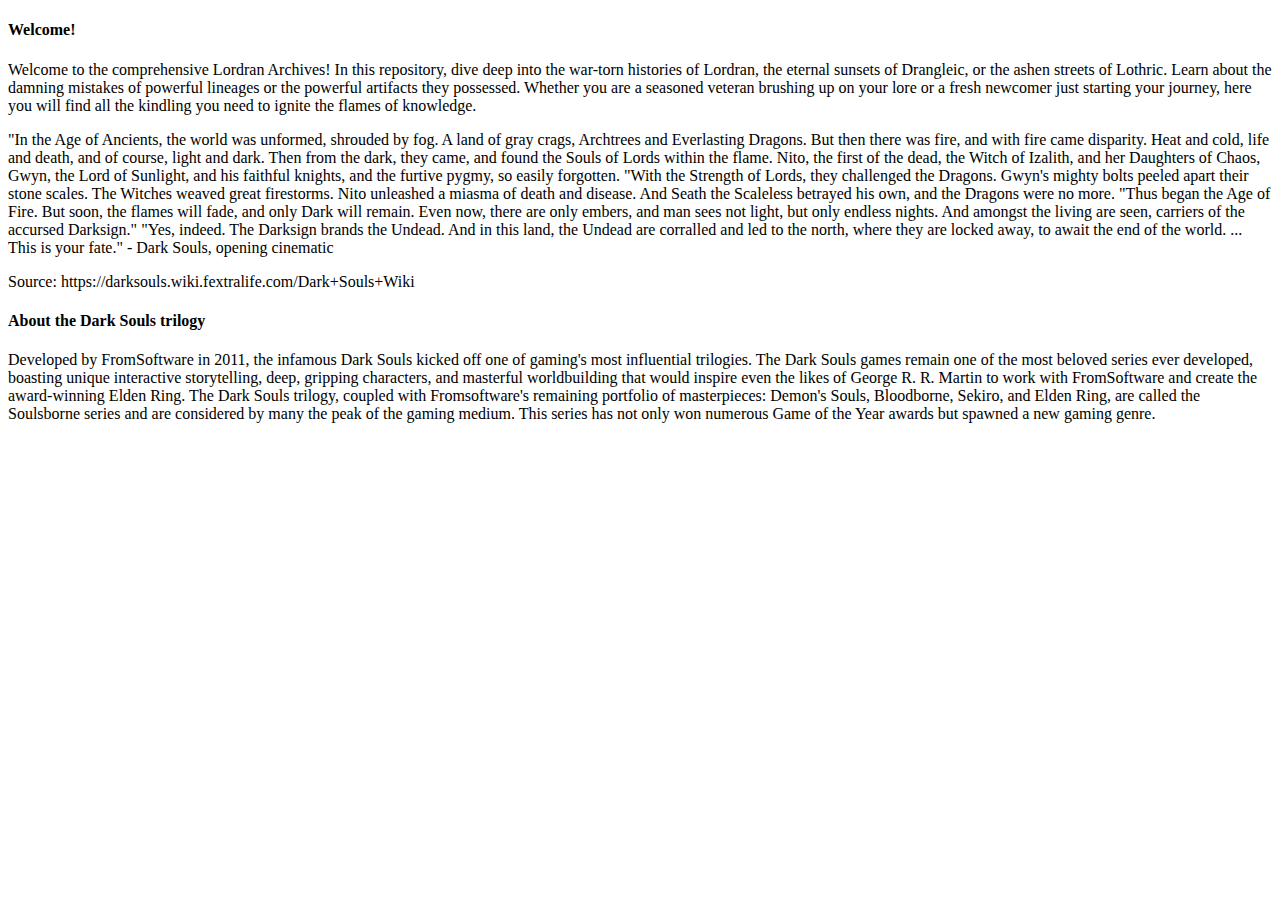
<file: old_in.html>
<!DOCTYPE html>
<html lang="en">

<head>
  <meta charset="UTF-8">
  <meta name="viewport" content="width=device-width, initial-scale=1">

  <title> Lordran Archives </title>
</head>

<body>

  <section>
    <h4>Welcome!</h4>
    <!-- original source: Edward Conte -->
    <p>
      Welcome to the comprehensive Lordran Archives! In this repository, dive deep into the war-torn histories of Lordran, the eternal sunsets of Drangleic, or the ashen streets of Lothric. Learn about the damning mistakes of powerful lineages or the powerful artifacts they possessed. Whether you are a seasoned veteran brushing up on your lore or a fresh newcomer just starting your journey, here you will find all the kindling you need to ignite the flames of knowledge.
    </p>
  </section>

  <section>
    <p>
      "In the Age of Ancients, the world was unformed, shrouded by fog. A land of gray crags, Archtrees and Everlasting Dragons.
      But then there was fire, and with fire came disparity. Heat and cold, life and death, and of course, light and dark.
      Then from the dark, they came, and found the Souls of Lords within the flame.
      Nito, the first of the dead,
      the Witch of Izalith, and her Daughters of Chaos,
      Gwyn, the Lord of Sunlight, and his faithful knights,
      and the furtive pygmy, so easily forgotten.
      "With the Strength of Lords, they challenged the Dragons.
      Gwyn's mighty bolts peeled apart their stone scales.
      The Witches weaved great firestorms.
      Nito unleashed a miasma of death and disease.
      And Seath the Scaleless betrayed his own, and the Dragons were no more.
      "Thus began the Age of Fire. But soon, the flames will fade, and only Dark will remain.
      Even now, there are only embers, and man sees not light, but only endless nights.
      And amongst the living are seen, carriers of the accursed Darksign."
      "Yes, indeed. The Darksign brands the Undead.
      And in this land, the Undead are corralled and led to the north,
      where they are locked away, to await the end of the world.
      ... This is your fate."
      - Dark Souls, opening cinematic
    </p>
    <p>Source: https://darksouls.wiki.fextralife.com/Dark+Souls+Wiki</p>
  </section>

  <section>
    <h4>About the Dark Souls trilogy</h4>
    <p>
      Developed by FromSoftware in 2011, the infamous Dark Souls kicked off one of gaming's most influential trilogies. The Dark Souls games remain one of the most beloved series ever developed, boasting unique interactive storytelling, deep, gripping characters, and masterful worldbuilding that would inspire even the likes of George R. R. Martin to work with FromSoftware and create the award-winning Elden Ring. The Dark Souls trilogy, coupled with Fromsoftware's remaining portfolio of masterpieces: Demon's Souls, Bloodborne, Sekiro, and Elden Ring, are called the Soulsborne series and are considered by many the peak of the gaming medium. This series has not only won numerous Game of the Year awards but spawned a new gaming genre.
    </p>
  </section>

</body>

</html>
</file>
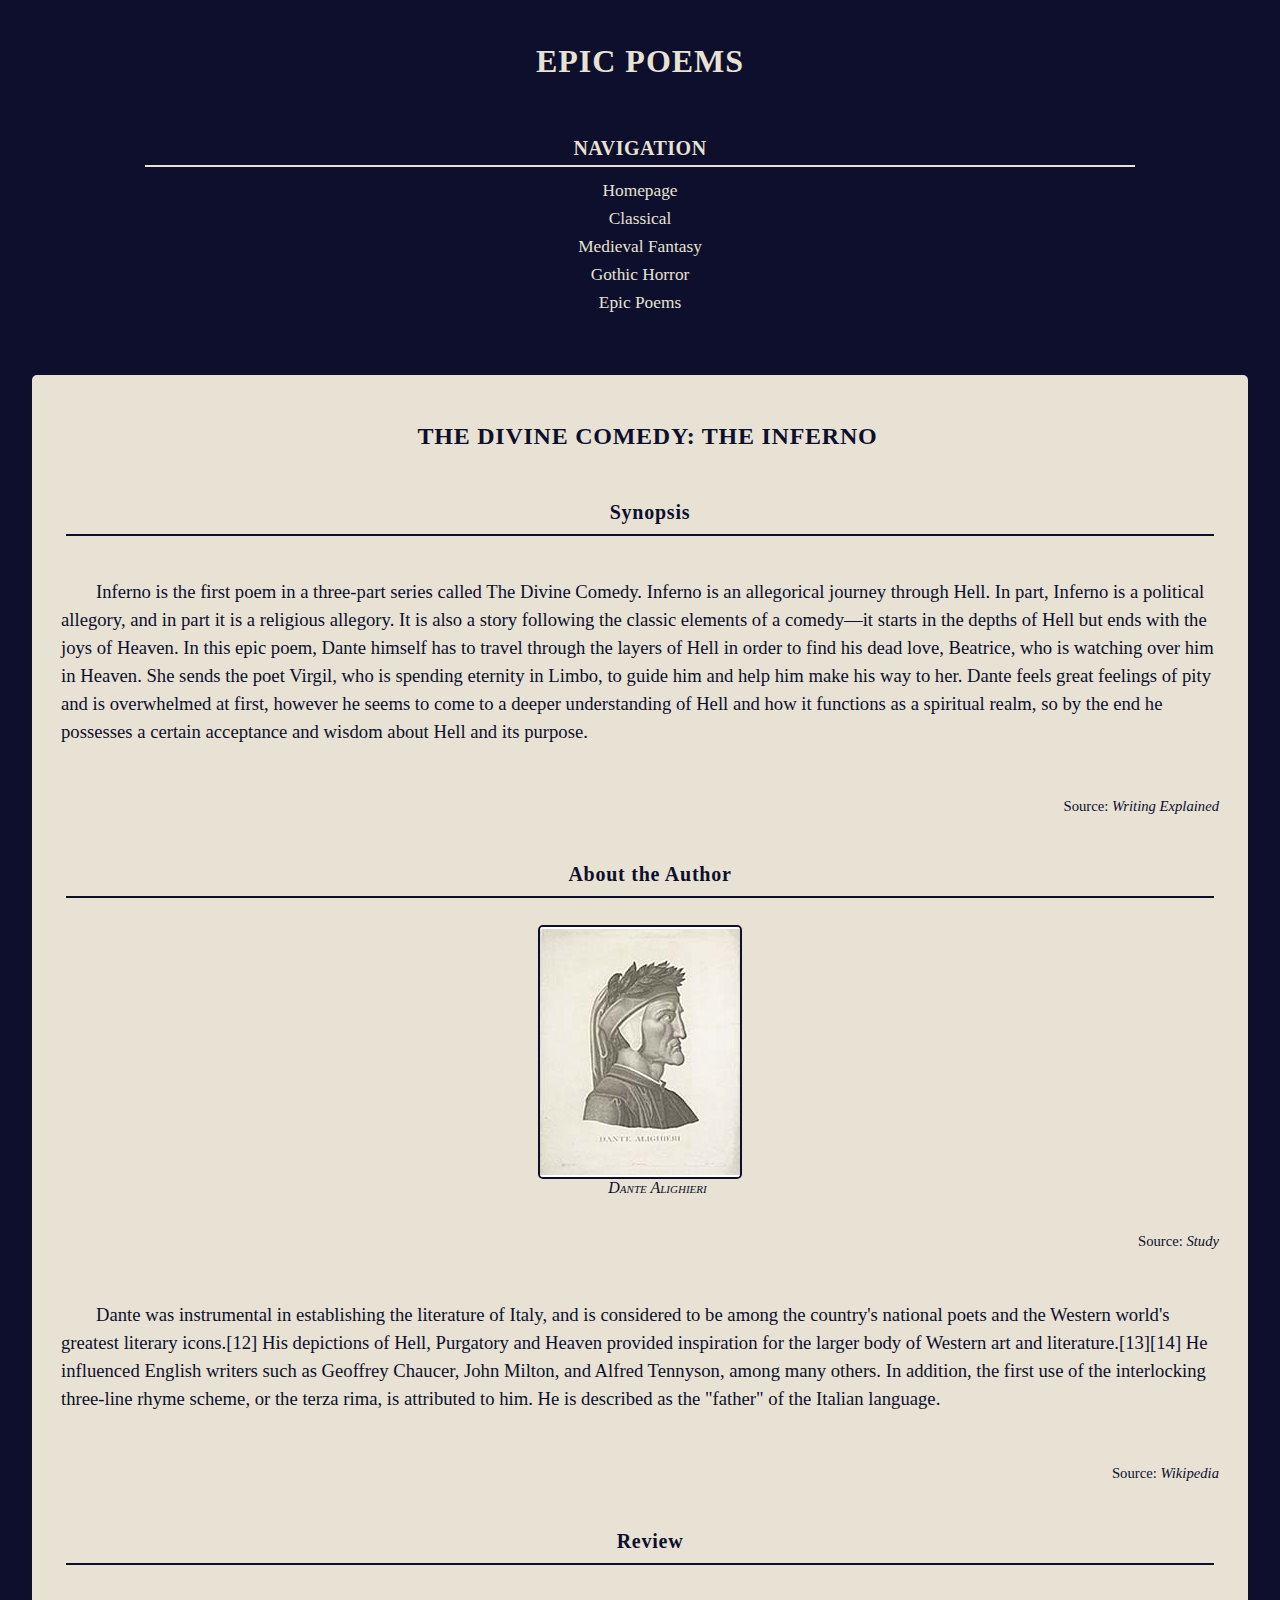
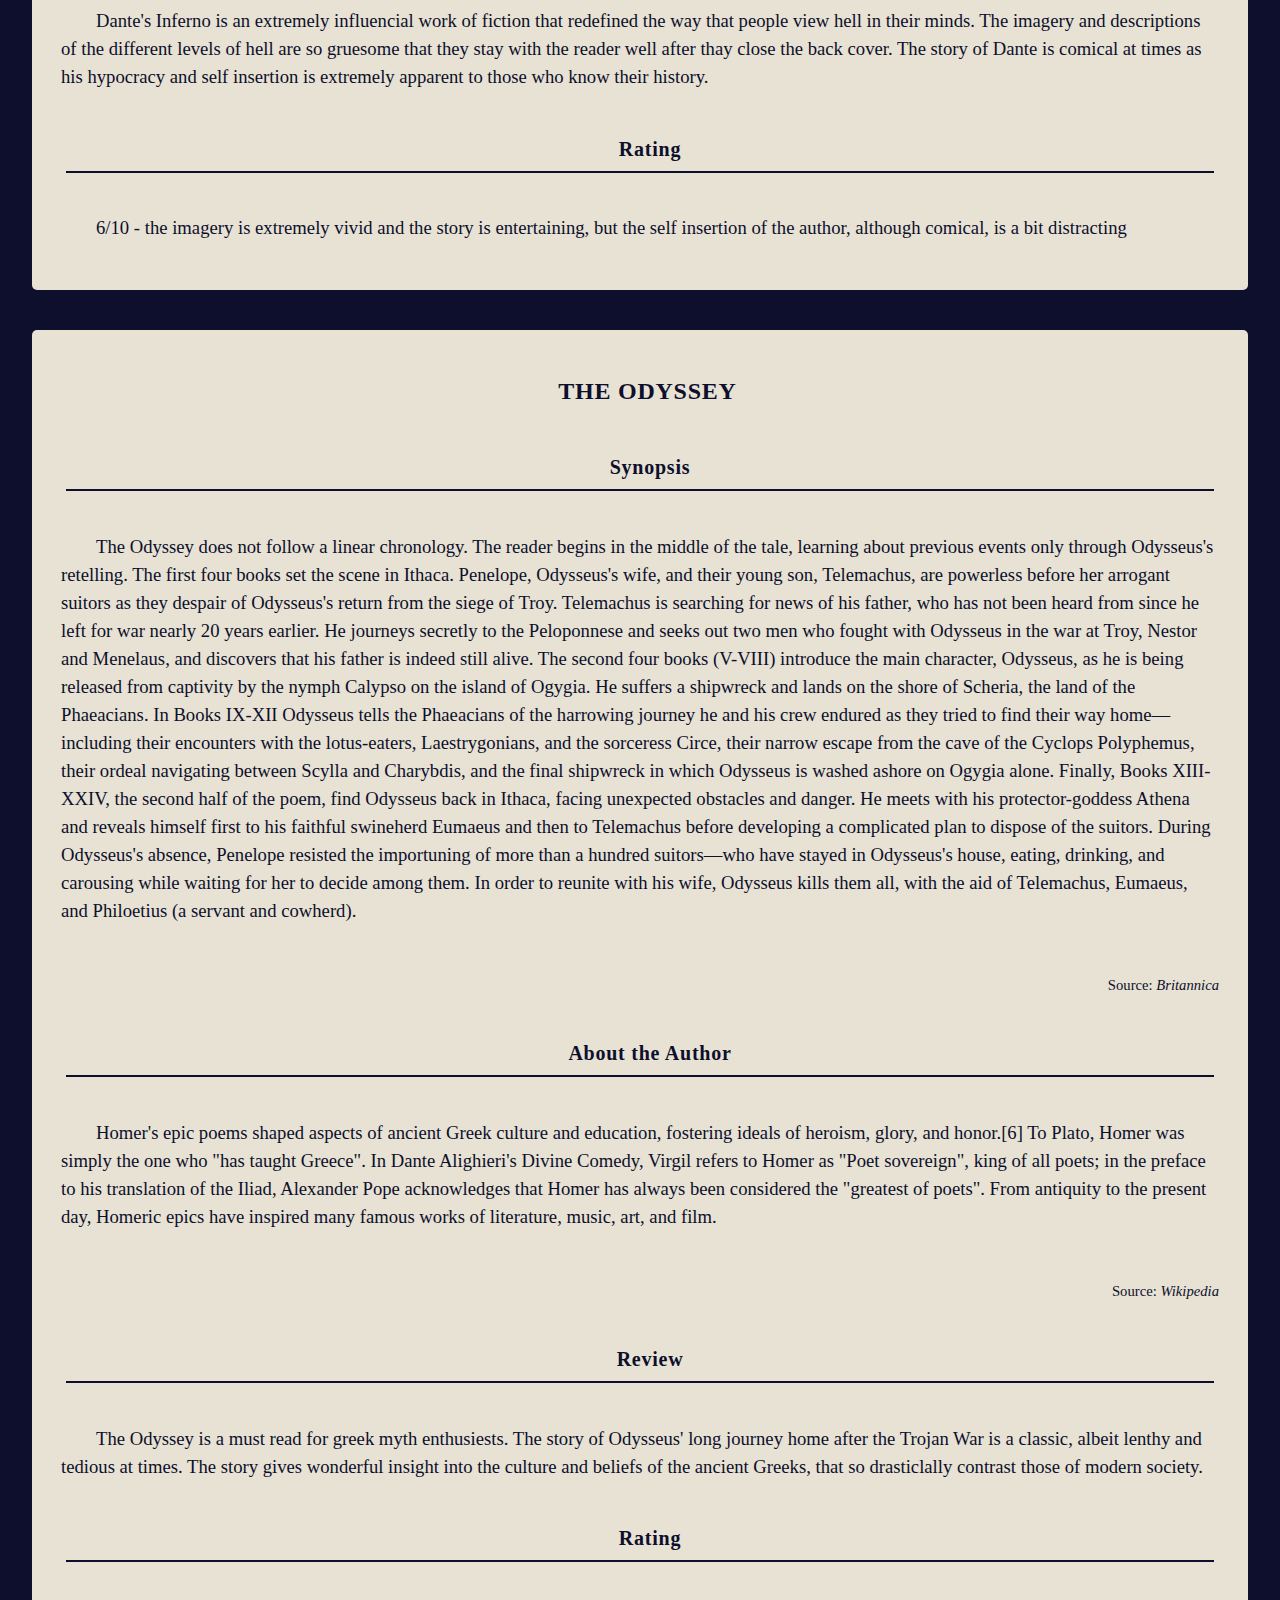
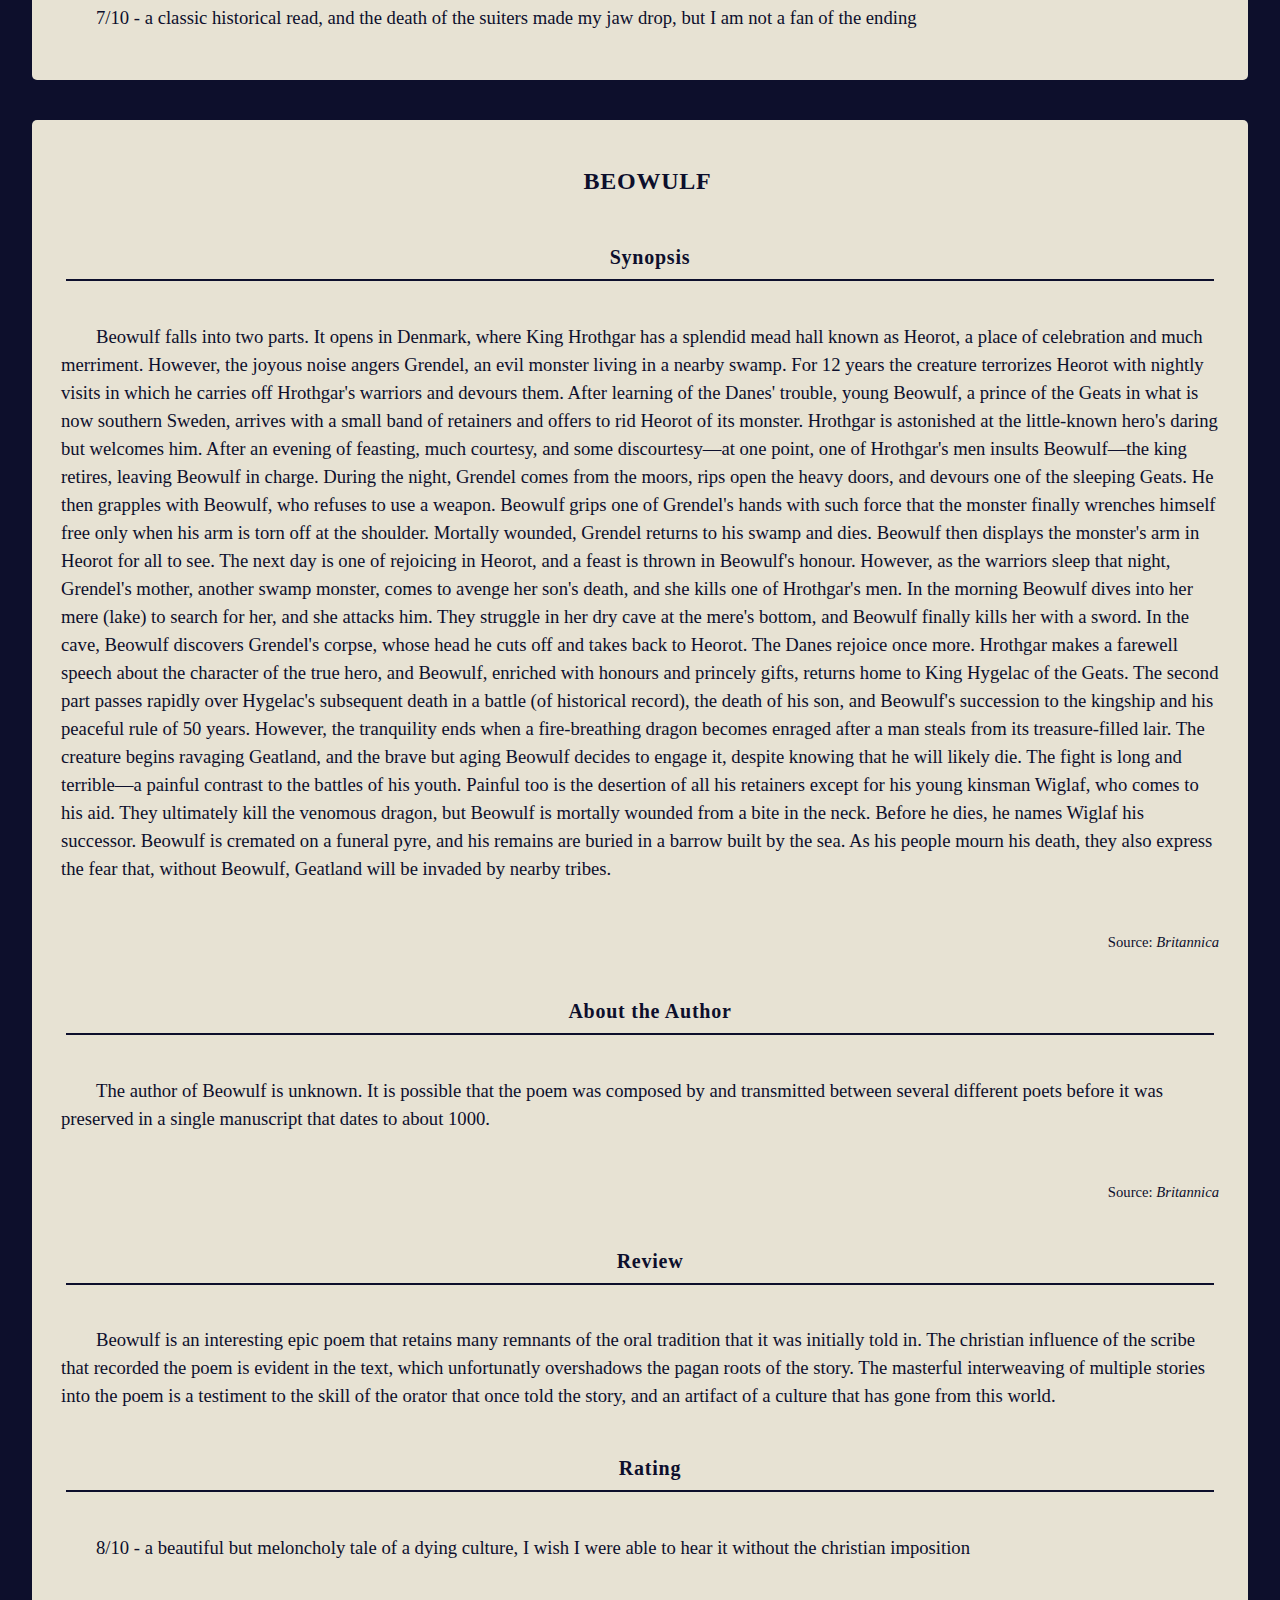
<file: poetry.html>
<!DOCTYPE html>
<html lang="en">

<head>
  <meta charset="UTF-8">
  <meta name="viewport" content="width=device-width, initial-scale=1">

  <title>Epic Poems</title>
  <link rel="stylesheet" href="styles/site.css">
</head>

<body>
  <section>
    <div class="pagetitle">
      <!-- Page Header -->
      <header>
        <h1 class="pagetitle">Epic Poems</h1>
      </header>
    </div>
  </section>

  <section>
    <div class="navmenu">
    <!-- Navigation Bar -->
      <nav>
        <h2 class="navh">Navigation</h2>
          <ul>
            <li><a href="index.html">Homepage</a></li>
            <li><a href="classics.html">Classical</a></li>
            <li><a href="fantasy.html">Medieval Fantasy</a></li>
            <li><a href="horror.html">Gothic Horror</a></li>
            <li><a href="poetry.html">Epic Poems</a></li>
          </ul>
      </nav>
    </div>
  </section>

  <section>
    <div class="book">
      <h3>The Divine Comedy: The Inferno</h3>

        <h4>Synopsis</h4>
          <p>
            Inferno is the first poem in a three-part series called The Divine Comedy. Inferno is an allegorical journey through Hell. In part, Inferno is a political allegory, and in part it is a religious allegory. It is also a story following the classic elements of a comedy—it starts in the depths of Hell but ends with the joys of Heaven.

            In this epic poem, Dante himself has to travel through the layers of Hell in order to find his dead love, Beatrice, who is watching over him in Heaven. She sends the poet Virgil, who is spending eternity in Limbo, to guide him and help him make his way to her. Dante feels great feelings of pity and is overwhelmed at first, however he seems to come to a deeper understanding of Hell and how it functions as a spiritual realm, so by the end he possesses a certain acceptance and wisdom about Hell and its purpose.
          </p>
          <p class="cite">
            <!-- Source: https://writingexplained.org/literature/dantes-inferno/summary -->
            Source: <cite><a href="https://writingexplained.org/literature/dantes-inferno/summary">Writing Explained</a></cite>
          </p>

        <h4>About the Author</h4>
          <figure>
            <img src="images/dante.jpg" alt="Dante Alighieri" height="250" width="200">
            <figcaption>Dante Alighieri</figcaption>
          </figure>
          <p class="cite">
            <!-- Source: https://study.com/academy/lesson/dante-alighieri-biography-works-quotes.html -->
            Source: <cite><a href="https://study.com/academy/lesson/dante-alighieri-biography-works-quotes.html">Study</a></cite>
          </p>

          <p>
            Dante was instrumental in establishing the literature of Italy, and is considered to be among the country's national poets and the Western world's greatest literary icons.[12] His depictions of Hell, Purgatory and Heaven provided inspiration for the larger body of Western art and literature.[13][14] He influenced English writers such as Geoffrey Chaucer, John Milton, and Alfred Tennyson, among many others. In addition, the first use of the interlocking three-line rhyme scheme, or the terza rima, is attributed to him. He is described as the "father" of the Italian language.
          </p>
          <p class="cite">
            <!-- Source: https://en.wikipedia.org/wiki/Dante_Alighieri -->
            Source: <cite><a href="https://en.wikipedia.org/wiki/Dante_Alighieri">Wikipedia</a></cite>
          </p>

        <h4>Review</h4>
          <!-- Source: (orginal work) Edward Conte -->
          <p>
            Dante's Inferno is an extremely influencial work of fiction that redefined the way that people view hell in their minds. The imagery and descriptions of the different levels of hell are so gruesome that they stay with the reader well after thay close the back cover. The story of Dante is comical at times as his hypocracy and self insertion is extremely apparent to those who know their history.
          </p>

        <h4>Rating</h4>
          <!-- Source: (orginal work) Edward Conte -->
          <p>
            6/10 - the imagery is extremely vivid and the story is entertaining, but the self insertion of the author, although comical, is a bit distracting
          </p>
    </div>
  </section>

  <section>
    <div class="book">
      <h3>The Odyssey</h3>

        <h4>Synopsis</h4>
          <p>
            The Odyssey does not follow a linear chronology. The reader begins in the middle of the tale, learning about previous events only through Odysseus's retelling. The first four books set the scene in Ithaca. Penelope, Odysseus's wife, and their young son, Telemachus, are powerless before her arrogant suitors as they despair of Odysseus's return from the siege of Troy. Telemachus is searching for news of his father, who has not been heard from since he left for war nearly 20 years earlier. He journeys secretly to the Peloponnese and seeks out two men who fought with Odysseus in the war at Troy, Nestor and Menelaus, and discovers that his father is indeed still alive.

            The second four books (V-VIII) introduce the main character, Odysseus, as he is being released from captivity by the nymph Calypso on the island of Ogygia. He suffers a shipwreck and lands on the shore of Scheria, the land of the Phaeacians. In Books IX-XII Odysseus tells the Phaeacians of the harrowing journey he and his crew endured as they tried to find their way home—including their encounters with the lotus-eaters, Laestrygonians, and the sorceress Circe, their narrow escape from the cave of the Cyclops Polyphemus, their ordeal navigating between Scylla and Charybdis, and the final shipwreck in which Odysseus is washed ashore on Ogygia alone.

            Finally, Books XIII-XXIV, the second half of the poem, find Odysseus back in Ithaca, facing unexpected obstacles and danger. He meets with his protector-goddess Athena and reveals himself first to his faithful swineherd Eumaeus and then to Telemachus before developing a complicated plan to dispose of the suitors. During Odysseus's absence, Penelope resisted the importuning of more than a hundred suitors—who have stayed in Odysseus's house, eating, drinking, and carousing while waiting for her to decide among them. In order to reunite with his wife, Odysseus kills them all, with the aid of Telemachus, Eumaeus, and Philoetius (a servant and cowherd).
          </p>
          <p class="cite">
            <!-- Source: https://www.britannica.com/topic/Odyssey-epic-by-Homer -->
            Source: <cite><a href="https://www.britannica.com/topic/Odyssey-epic-by-Homer">Britannica</a></cite>
          </p>

        <h4>About the Author</h4>
          <p>
            Homer's epic poems shaped aspects of ancient Greek culture and education, fostering ideals of heroism, glory, and honor.[6] To Plato, Homer was simply the one who "has taught Greece". In Dante Alighieri's Divine Comedy, Virgil refers to Homer as "Poet sovereign", king of all poets; in the preface to his translation of the Iliad, Alexander Pope acknowledges that Homer has always been considered the "greatest of poets". From antiquity to the present day, Homeric epics have inspired many famous works of literature, music, art, and film.
          </p>
          <p class="cite">
            <!-- Source: https://en.wikipedia.org/wiki/Homer -->
            Source: <cite><a href="https://en.wikipedia.org/wiki/Homer">Wikipedia</a></cite>
          </p>

        <h4>Review</h4>
          <!-- Source: (orginal work) Edward Conte -->
          <p>
            The Odyssey is a must read for greek myth enthusiests. The story of Odysseus' long journey home after the Trojan War is a classic, albeit lenthy and tedious at times. The story gives wonderful insight into the culture and beliefs of the ancient Greeks, that so drasticlally contrast those of modern society.
          </p>

        <h4>Rating</h4>
          <!-- Source: (orginal work) Edward Conte -->
          <p>
            7/10 - a classic historical read, and the death of the suiters made my jaw drop, but I am not a fan of the ending
          </p>
    </div>
  </section>

  <section>
    <div class="book">
      <h3>Beowulf</h3>

        <h4>Synopsis</h4>
          <p>
            Beowulf falls into two parts. It opens in Denmark, where King Hrothgar has a splendid mead hall known as Heorot, a place of celebration and much merriment. However, the joyous noise angers Grendel, an evil monster living in a nearby swamp. For 12 years the creature terrorizes Heorot with nightly visits in which he carries off Hrothgar's warriors and devours them.

            After learning of the Danes' trouble, young Beowulf, a prince of the Geats in what is now southern Sweden, arrives with a small band of retainers and offers to rid Heorot of its monster. Hrothgar is astonished at the little-known hero's daring but welcomes him. After an evening of feasting, much courtesy, and some discourtesy—at one point, one of Hrothgar's men insults Beowulf—the king retires, leaving Beowulf in charge. During the night, Grendel comes from the moors, rips open the heavy doors, and devours one of the sleeping Geats. He then grapples with Beowulf, who refuses to use a weapon. Beowulf grips one of Grendel's hands with such force that the monster finally wrenches himself free only when his arm is torn off at the shoulder. Mortally wounded, Grendel returns to his swamp and dies. Beowulf then displays the monster's arm in Heorot for all to see.

            The next day is one of rejoicing in Heorot, and a feast is thrown in Beowulf's honour. However, as the warriors sleep that night, Grendel's mother, another swamp monster, comes to avenge her son's death, and she kills one of Hrothgar's men. In the morning Beowulf dives into her mere (lake) to search for her, and she attacks him. They struggle in her dry cave at the mere's bottom, and Beowulf finally kills her with a sword. In the cave, Beowulf discovers Grendel's corpse, whose head he cuts off and takes back to Heorot. The Danes rejoice once more. Hrothgar makes a farewell speech about the character of the true hero, and Beowulf, enriched with honours and princely gifts, returns home to King Hygelac of the Geats.

            The second part passes rapidly over Hygelac's subsequent death in a battle (of historical record), the death of his son, and Beowulf's succession to the kingship and his peaceful rule of 50 years. However, the tranquility ends when a fire-breathing dragon becomes enraged after a man steals from its treasure-filled lair. The creature begins ravaging Geatland, and the brave but aging Beowulf decides to engage it, despite knowing that he will likely die. The fight is long and terrible—a painful contrast to the battles of his youth. Painful too is the desertion of all his retainers except for his young kinsman Wiglaf, who comes to his aid. They ultimately kill the venomous dragon, but Beowulf is mortally wounded from a bite in the neck. Before he dies, he names Wiglaf his successor. Beowulf is cremated on a funeral pyre, and his remains are buried in a barrow built by the sea. As his people mourn his death, they also express the fear that, without Beowulf, Geatland will be invaded by nearby tribes.
          </p>
          <p class="cite">
            <!-- Source: https://www.britannica.com/topic/Beowulf -->
            Source: <cite><a href="https://www.britannica.com/topic/Beowulf">Britannica</a></cite>
          </p>

        <h4>About the Author</h4>
          <p>
            The author of Beowulf is unknown. It is possible that the poem was composed by and transmitted between several different poets before it was preserved in a single manuscript that dates to about 1000.
          </p>
          <p class="cite">
            <!-- Source: https://www.britannica.com/topic/Beowulf -->
            Source: <cite><a href="https://www.britannica.com/topic/Beowulf">Britannica</a></cite>
          </p>

        <h4>Review</h4>
          <!-- Source: (orginal work) Edward Conte -->
          <p>
            Beowulf is an interesting epic poem that retains many remnants of the oral tradition that it was initially told in. The christian influence of the scribe that recorded the poem is evident in the text, which unfortunatly overshadows the pagan roots of the story. The masterful interweaving of multiple stories into the poem is a testiment to the skill of the orator that once told the story, and an artifact of a culture that has gone from this world.
          </p>

        <h4>Rating</h4>
          <!-- Source: (orginal work) Edward Conte -->
          <p>
            8/10 - a beautiful but meloncholy tale of a dying culture, I wish I were able to hear it without the christian imposition
          </p>
    </div>
  </section>

</body>

</html>
</file>
<file: styles/site.css>
/* ----- page title ----- */
.pagetitle {
    /* font */
    font-family: 'Franklin Gothic Medium';
    font-size: 24pt;
    font-weight: bold;
    letter-spacing: 1px;
    text-transform: uppercase;
    /* format */
    text-align: center;
    margin-bottom: .5;
    line-height: .5;
    padding: 12px;
    /* color */
    color: #e7e2d3;

}

/* title line decoration location */
.pagetitle span {
    display: inline-block;
    position: relative;
}

/* title line decoration paramaters*/
.pagetitle span:before, .pagetitle span:after {
    content: "";
    position: absolute;
    height: 10px;
    border-bottom: 1px solid #e7e2d3;
    border-top: 1px solid #e7e2d3;
    top: 0;
    width: 400px;
}

/* title line decoration left */
.pagetitle span:before {
    right: 100%;
    margin-right: 15px;
}

/* title line decoration right */
.pagetitle span:after {
    left: 100%;
    margin-left: 15px;
}

/* ----- body of the page ----- */
body {
    /* format */
    margin-left: 20px;
    margin-right: 20px;
    /* font */
    font-family: 'Baskerville', Georgia, 'Times New Roman';
    font-size: 14pt;
    color: #0d0f2c;
    /* color */
    background-color: #0d0f2c;
}

/* ----- navbar ----- */
.navmenu {
    /* color */
        /* old - background-color: #bdbdbd;*/
    /* format */
    padding-top: 0px;
    overflow: hidden;
    line-height: 1.5;
    border-radius: 5px;
    margin-left: 100px;
    margin-right: 100px;
}

/* navbar heading */
.navh {
    /* format */
    padding: 2px;
    margin-left: 25px;
    margin-right: 25px;
    margin-bottom: -10px;
    border-bottom: 2px solid #e7e2d3;
    text-align: center;
    /* color */
    color: #e7e2d3;
    /* font */
    font-family: 'Franklin Gothic Medium';
    font-size: 15pt;
    font-weight: bold;
    letter-spacing: .5px;
    text-transform: uppercase;
}

/* navbar logo */
.navmenu img {
    /* format */
    display: block;
    margin-left: auto;
    margin-right: auto;
    margin-top: 15px;
    margin-bottom: -20px;
    width: 24px;
    height: 24px;
    /* border */
    border: none;
}

/* navbar links */
.navmenu li {
    /* format */
    list-style-type: none;
    list-style-position: outside;
    text-align: center;
    margin-right: 40px;
}

/* navbar link text */
.navmenu li a{
    /* font */
    color: #e7e2d3;
    text-decoration: none;
    font-size: 13pt;
}

/* when the user hovers over the navmenu */
.navmenu li:hover {
    background-color: #e7e2d3;
    border-radius: 5px;
}

/* when the user hovers over the navmenu links */
.navmenu li:hover a {
    color: #0d0f2c;
}

/* ----- text sections on homepage ----- */
.text {
    /* font */
    font-size: 14pt;
    font-weight: normal;
    /* format */
    margin-bottom: .5;
    background-color: #e7e2d3;
    margin: 10px;
    padding: 14px;
    border-radius: 5px;
    text-indent: 35px;
}

/* text section headings on homepage */
.text h2 {
    /* font */
    font-family: 'Franklin Gothic Medium';
    font-size: 20pt;
    font-weight: bold;
    letter-spacing: .75px;
    text-transform: uppercase;
    /* format */
    text-align: center;
    padding-right: 20px;
    /* color */
    color: #0d0f2c;
}

/* text section paragraphs on homepage */
.text p {
line-height: 150%;
}

/* text section graphic */
.logo {
    /* format */
    display: block;
    width: 100%;
    height: 100px;
    min-width: 50px;
    max-width: 105px;
    margin-left: auto;
    margin-right: auto;
    /* border */
    border: none;
}

/* gmail logo */
.gmail {
    /* format */
    display: block;
    margin-left: auto;
    margin-right: auto;
    width: 66px;
    height: 50px;
    /* border */
    border: none;
}

/* ----- currently reading section ----- */
.current {
    /* color */
    color: #e7e2d3;
    margin-top: 45px;
    margin-bottom: 45px;
}

/* currently reading list heading */
.current h3 {
    /* format */
    padding: 5px;
    margin-left: 20px;
    margin-right: 20px;
    border-bottom: 2px solid #e7e2d3;
    text-align: center;
    /* font */
    font-family: 'Franklin Gothic Medium';
    font-size: 16pt;
    font-weight: bold;
    letter-spacing: 1px;
    text-transform: uppercase;
}

/* currently reading list */
.current li {
    /* format */
    list-style-type: none;
    list-style-position: outside;
    text-align: center;
    margin-right: 40px;
    line-height: 35px;
}

/* ----- book sections ----- */
.book {
    /* format */
    margin: 12px;
    margin-top: 40px;
    padding: 14px;
    border-radius: 5px;
    background-color: #e7e2d3;
    text-indent: 35px;
    font-size: 14pt;
}

/* book titles */
.book h3 {
    /* font */
    font-family: 'Franklin Gothic Medium';
    text-decoration: none;
    font-size: 18pt;
    font-weight: bold;
    letter-spacing: .75px;
    text-transform: uppercase;
    /* format */
    text-align: center;
    margin-bottom: .5;
    padding-bottom: 20px;
    padding-top: 10px;
    padding-right: 20px;
    /* color */
    color: #0d0f2c;
}

/* book section headings */
.book h4 {
    /* font */
    font-family: 'Franklin Gothic Medium';
    font-size: 15pt;
    font-weight: bold;
    text-align: center;
    letter-spacing: 0.75px;
    /* format */
    padding: 5px;
    padding-bottom: 10px;
    margin-left: 20px;
    margin-right: 20px;
    border-bottom: 2px solid #0d0f2c;
    padding-right: 20px;
    /* color */
    color: #0d0f2c;
}

/* book section text */
.book p {
    /* font */
    font-family: 'Baskerville', Georgia, 'Times New Roman';
    font-weight: normal;
    /* format */
    line-height: 150%;
    padding: 15px;
    /* color */
    color: #0d0f2c;
}

/* book section images */
.book img {
    /* format */
    display: block;
    width: 100%;
    height: 250px;
    min-width: 100px;
    max-width: 200px;
    margin-left: auto;
    margin-right: auto;
    /* border */
    border: 2px solid #0d0f2c;
    border-radius: 5px;
}

/* book section ficure caption */
.book figcaption {
    /* font */
    font-family: 'Baskerville', Georgia, 'Times New Roman';
    font-size: 12pt;
    font-weight: normal;
    font-style: italic;
    font-variant: small-caps;
    /* format */
    text-align: center;
    margin-bottom: .5;
    /* color */
    color: #0d0f2c;
}

/* ----- citations ----- */
.cite {
    /* format */
    line-height: 150%;
    margin-bottom: .5;
    text-align: right;
    font-size: 11pt;
}

/* citation links */
.cite a {
    /* font */
    font-family: 'Baskerville', Georgia, 'Times New Roman';
    font-weight: normal;
    text-decoration: none;
    font-size: 11pt;
    /* color */
    color: #0d0f2c;
}
</file>
